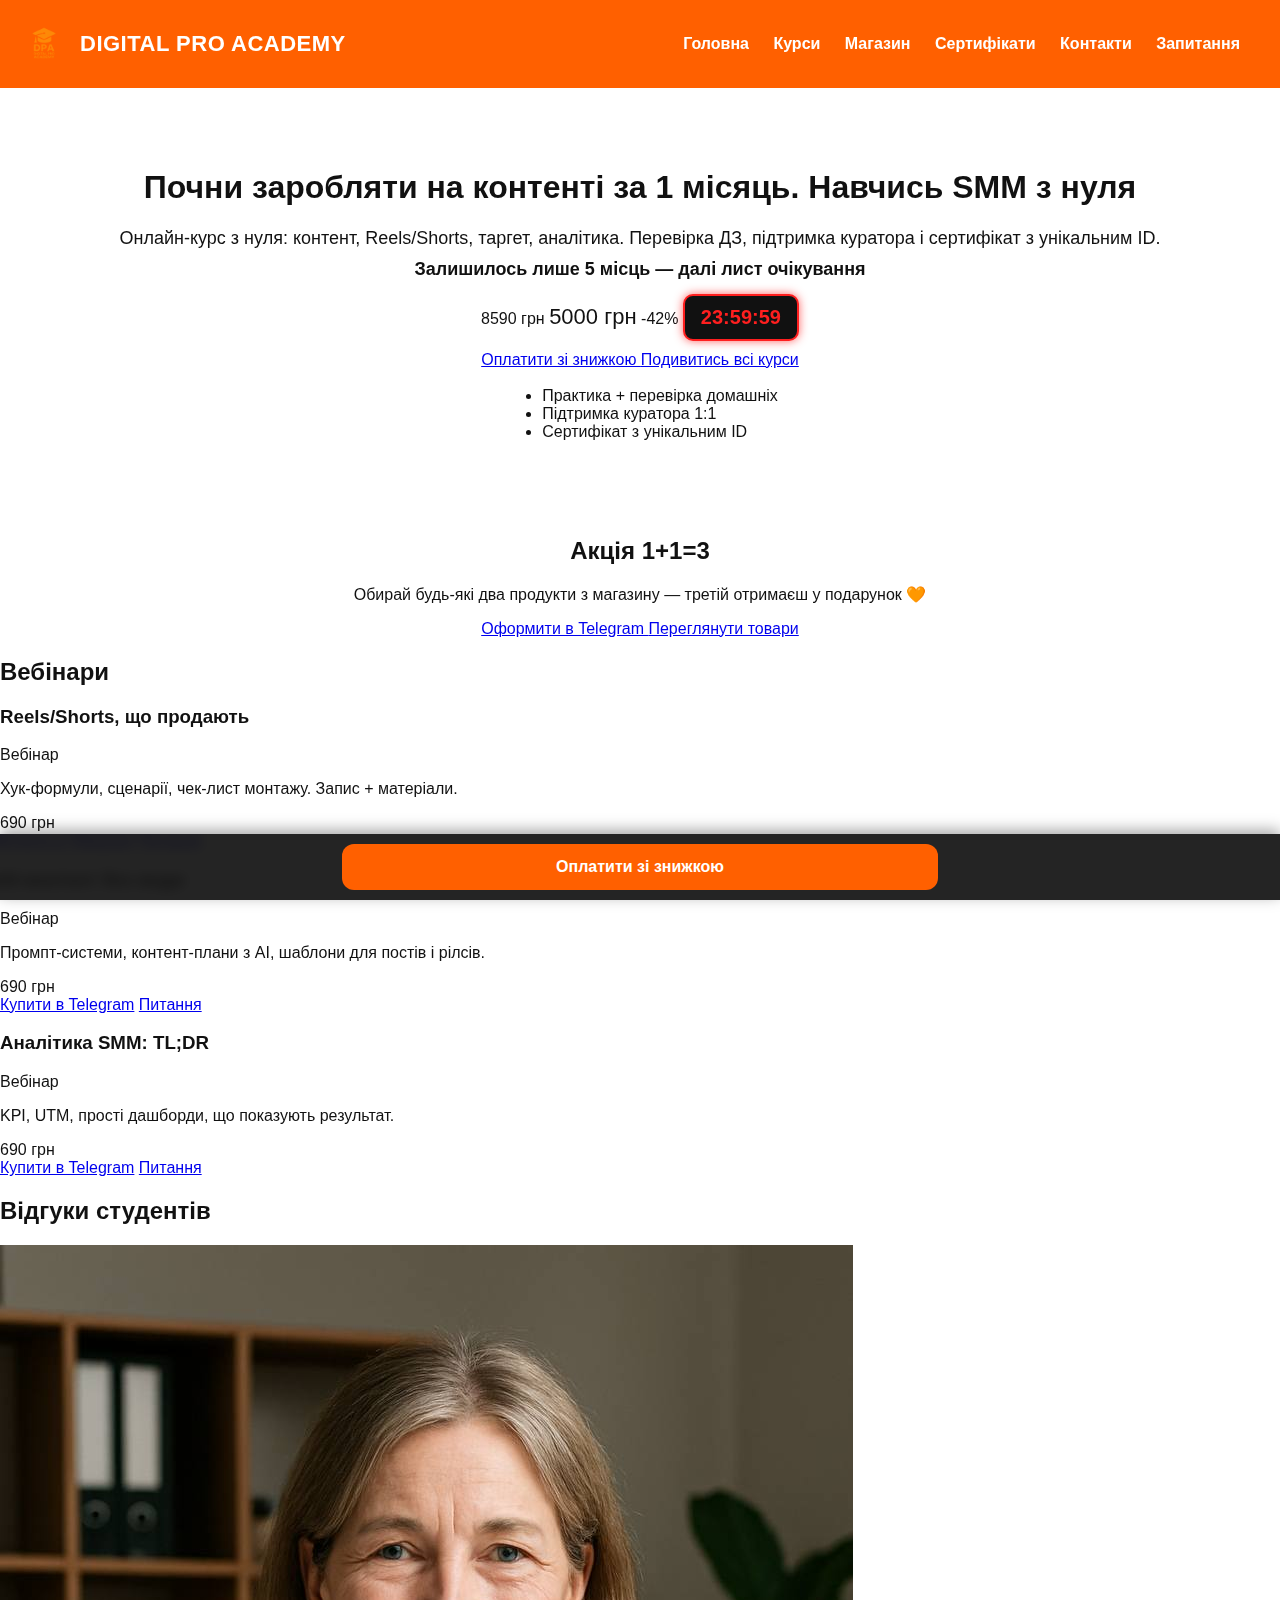
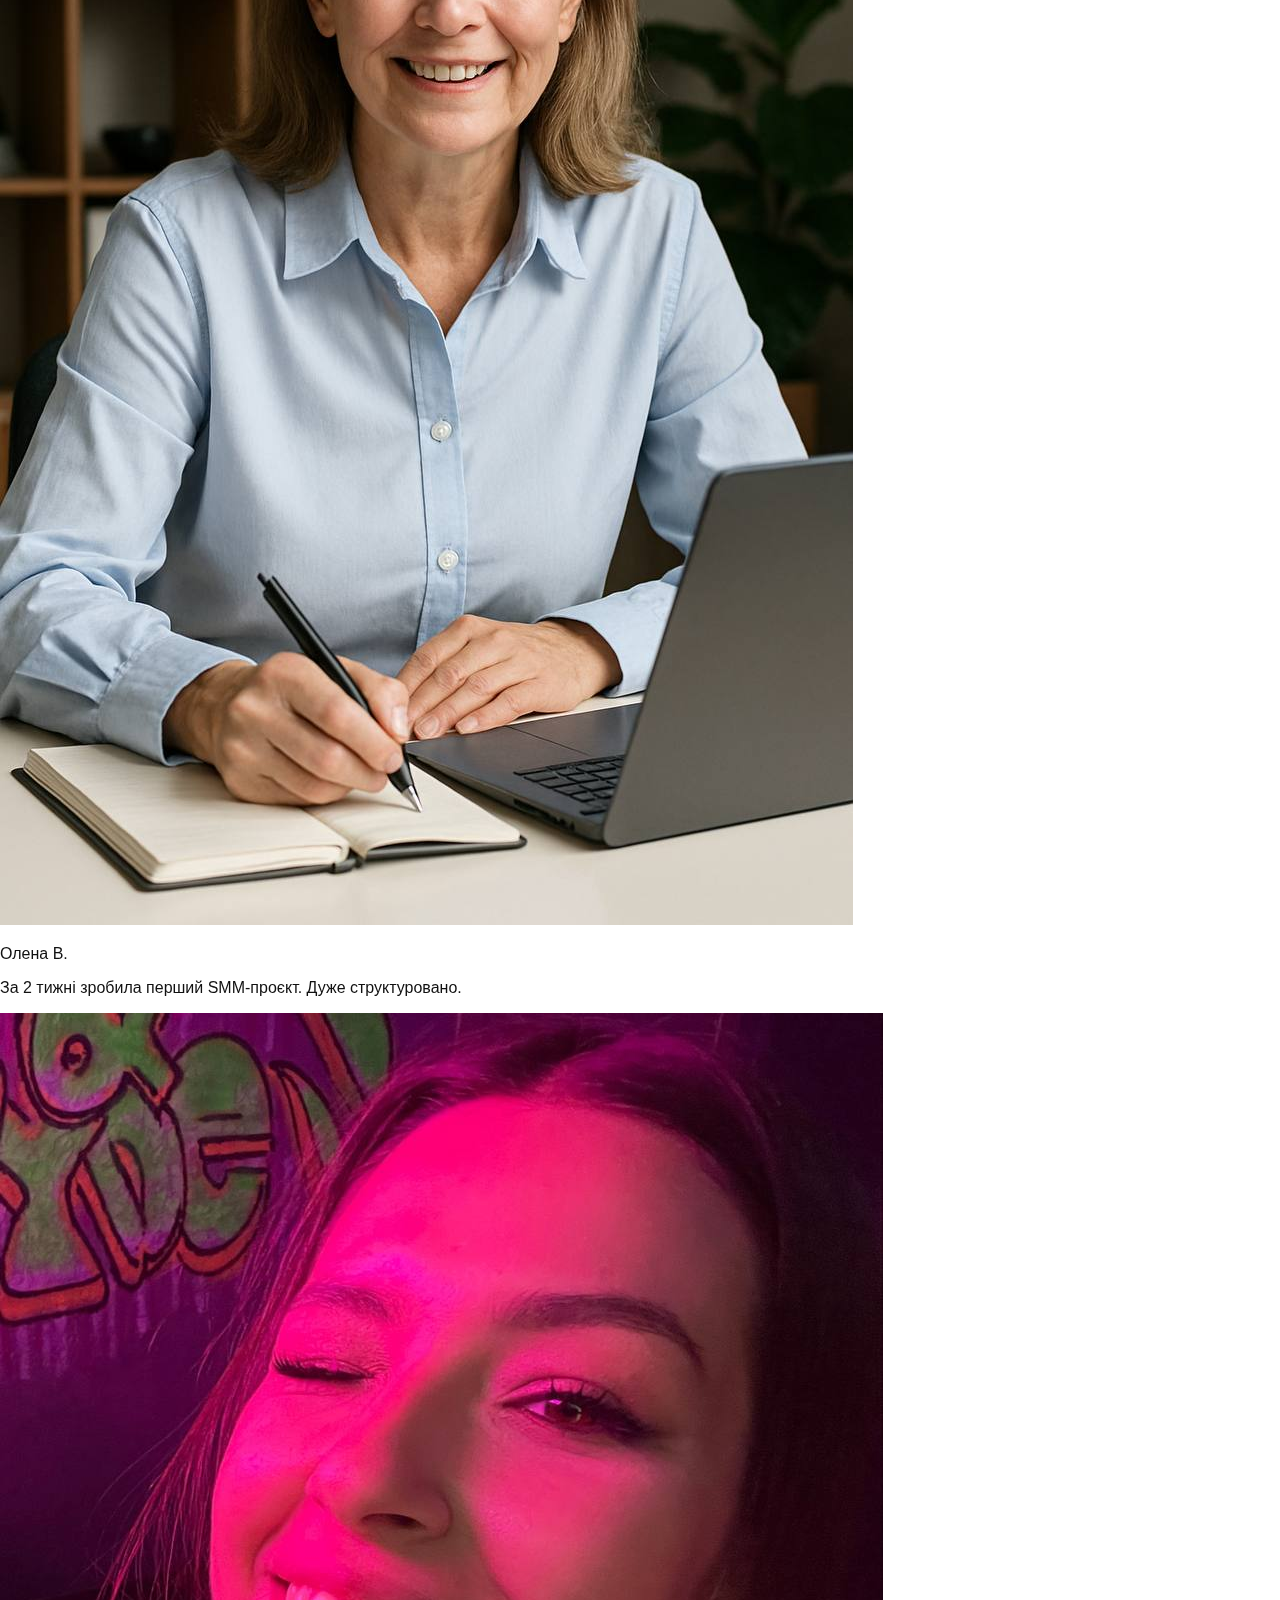
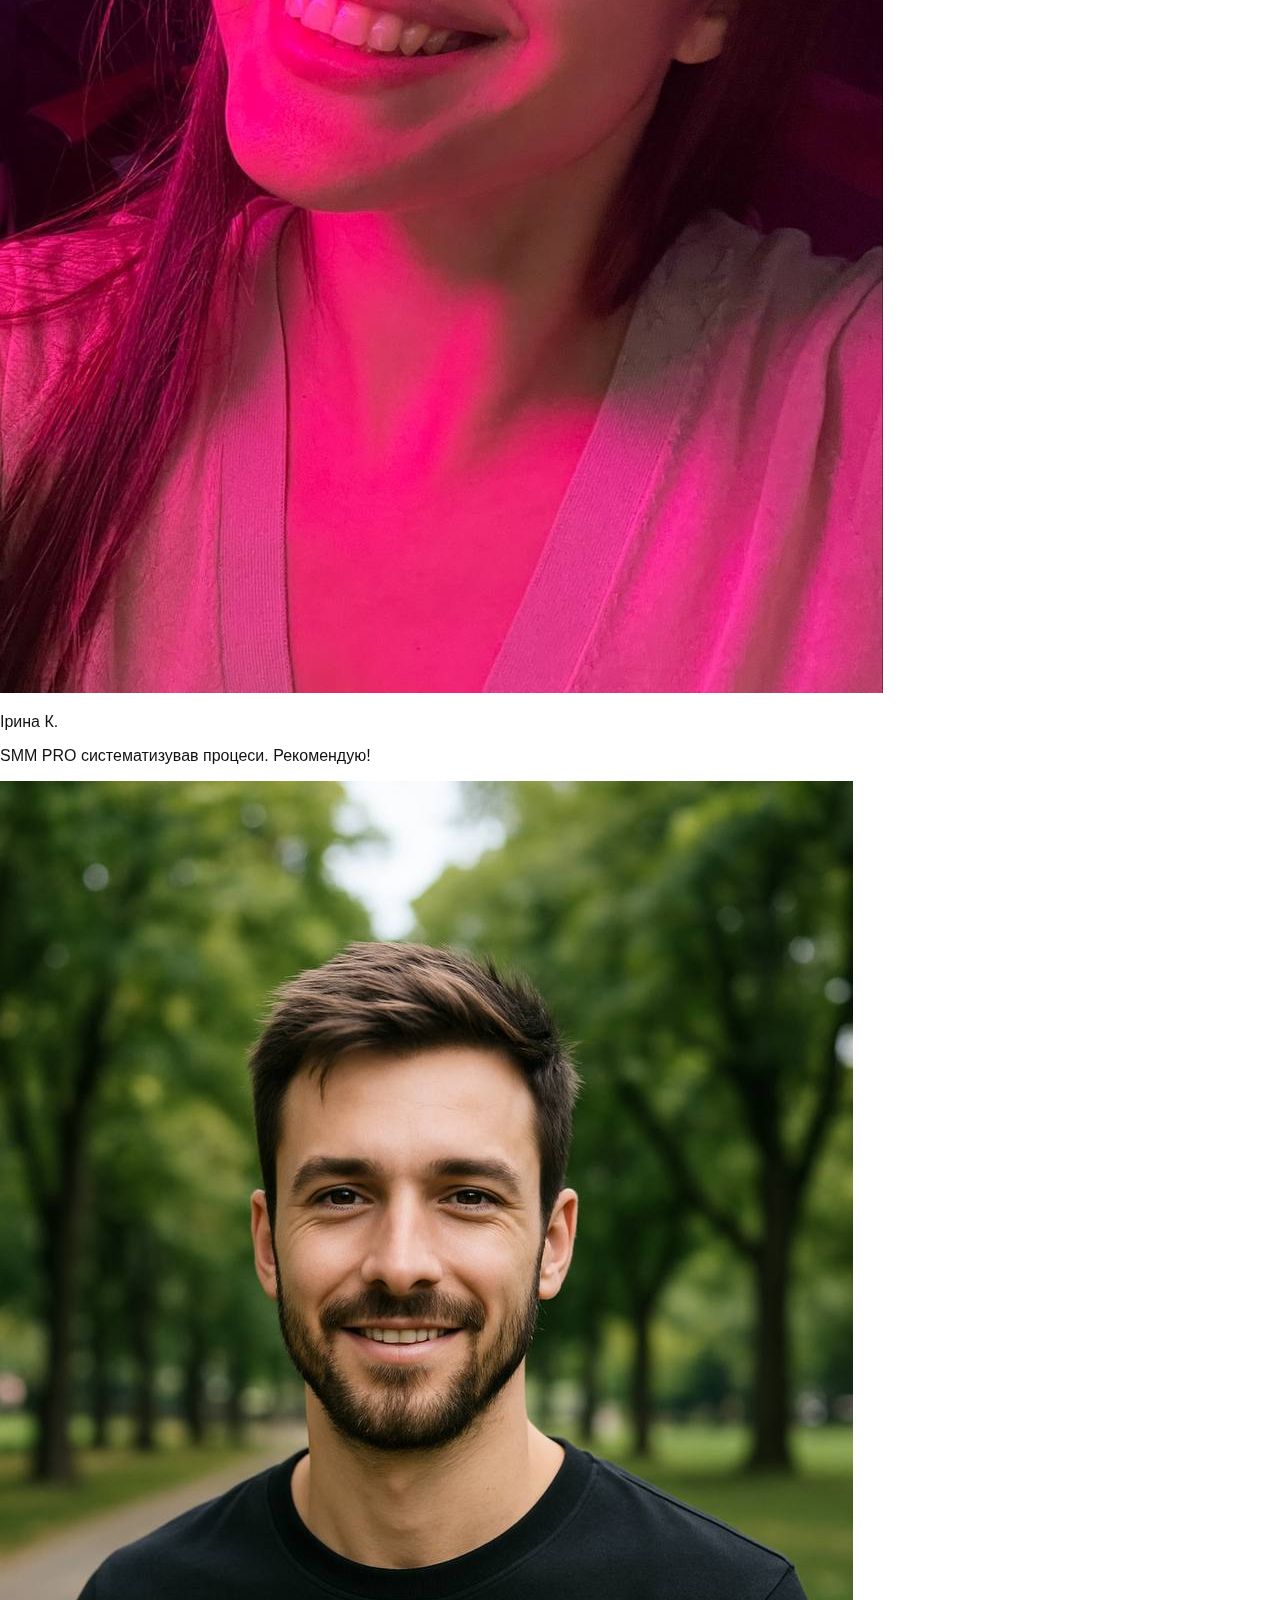
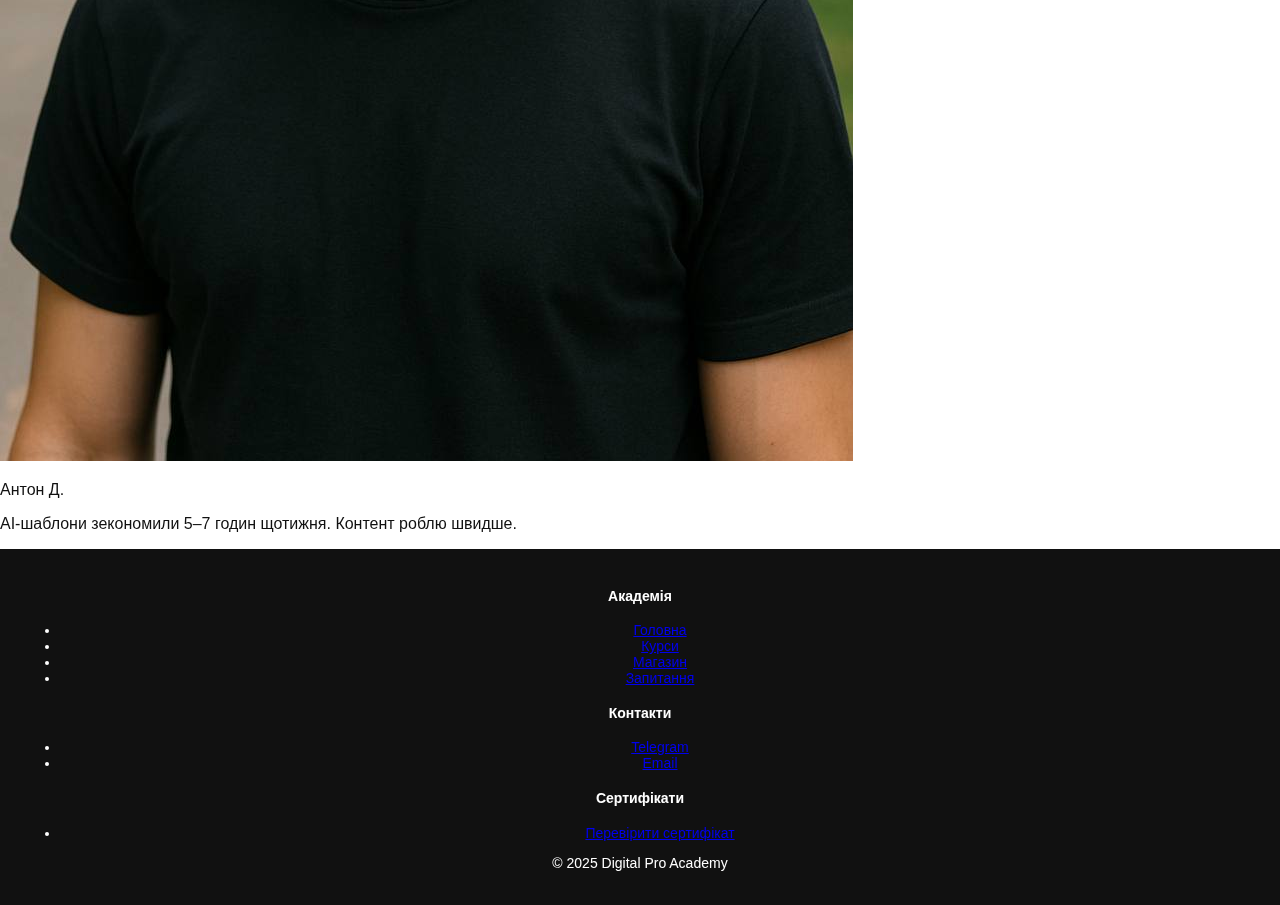
<file: index.html>
<!DOCTYPE html>
<html lang="uk">
<head>
  <meta charset="UTF-8" />
  <meta name="viewport" content="width=device-width, initial-scale=1" />
  <title>Digital Pro Academy — SMM та AI-курси</title>

  <!-- Google tag (gtag.js) -->
<script async src="https://www.googletagmanager.com/gtag/js?id=AW-17521755513">
</script>
<script>
  window.dataLayer = window.dataLayer || [];
  function gtag(){dataLayer.push(arguments);}
  gtag('js', new Date());

  gtag('config', 'AW-17521755513');
</script>

  <meta name="description" content="Онлайн-курс SMM з нуля за 30 днів: контент, Reels/Shorts, таргет, аналітика. Перевірка ДЗ, підтримка куратора, сертифікат з унікальним ID. Акція 1+1=3 у магазині." />
  <link rel="stylesheet" href="style.css" />
  <script defer src="timer.js"></script>

  <!-- Локальні стилі: пульсуючий червоний таймер, sticky CTA, бренд‑назва біля лого -->
  <style>
    /* ==== TIMER (завжди червоний, пульсує) ==== */
    #timer{
      display:inline-block;padding:10px 16px;border-radius:10px;
      font-weight:800;font-size:20px;background:#111;color:#FF1F1F;
      border:2px solid #FF1F1F;box-shadow:0 0 10px rgba(255,31,31,.7);
      animation:timerPulseAlways 1s ease-in-out infinite
    }
    @keyframes timerPulseAlways{
      0%{box-shadow:0 0 5px rgba(255,31,31,.4)}
      50%{box-shadow:0 0 18px rgba(255,31,31,1)}
      100%{box-shadow:0 0 5px rgba(255,31,31,.4)}
    }

    /* ==== BRAND NAME біля лого ==== */
    .site-header{display:flex;align-items:center;justify-content:space-between;gap:20px;flex-wrap:wrap}
    .logo{display:flex;align-items:center;gap:12px;text-decoration:none}
    .logo img{height:48px}
    .brand-name{
      font-size:22px;font-weight:700;color:#fff;text-transform:uppercase;
      letter-spacing:.5px;line-height:1.2;white-space:nowrap
    }
    @media (max-width:768px){
      .brand-name{font-size:15px;max-width:140px;white-space:normal}
      .logo img{height:40px}
    }

    /* ==== STICKY CTA внизу ==== */
    .sticky-cta{
      position:fixed;left:0;right:0;bottom:0;background:rgba(17,17,17,.92);
      backdrop-filter:saturate(140%) blur(6px);padding:10px 14px;z-index:9999;
      box-shadow:0 -4px 14px rgba(0,0,0,.35)
    }
    .sticky-cta .cta-button{
      display:block;max-width:560px;margin:0 auto;text-align:center;
      background:#FF6000;color:#fff;padding:14px 18px;border-radius:12px;
      font-weight:800;text-decoration:none
    }
  </style>
</head>
<body>

<header class="site-header">
  <a class="logo" href="index.html">
    <img src="img/logo.png" alt="Digital Pro Academy">
    <span class="brand-name">Digital Pro Academy</span>
  </a>
  <nav>
    <a href="index.html">Головна</a>
    <a href="courses.html">Курси</a>
    <a href="shop.html">Магазин</a>
    <a href="certificates.html">Сертифікати</a>
    <a href="contacts.html">Контакти</a>
    <a href="zapytannya.html">Запитання</a>
  </nav>
</header>

<main class="container">

  <!-- HERO: продаючий блок -->
  <section class="hero">
    <h1>Почни заробляти на контенті за 1 місяць. Навчись SMM з нуля</h1>
    <p class="lead">Онлайн-курс з нуля: контент, Reels/Shorts, таргет, аналітика. Перевірка ДЗ, підтримка куратора і сертифікат з унікальним ID.</p>
    <p><strong>Залишилось лише 5 місць — далі лист очікування</strong></p>

    <div class="price-row" style="justify-content:center; gap:14px; margin-top:14px">
      <span class="old">8590 грн</span>
      <span class="new" style="font-size:22px">5000 грн</span>
      <span class="badge" aria-label="Знижка 42%">‑42%</span>
      <!-- таймер пульсує/червоний завдяки стилям у <head> -->
      <span id="timer" title="Кінець знижки (цикл) — оновлюється щосекунди" aria-live="polite">23:59:59</span>
    </div>

    <div class="cta-row" style="justify-content:center; margin-top:10px">
      <!-- TOP CTA → thankyou + трекінг -->
      <a class="btn primary" href="thankyou.html"
         onclick="window.gtag && gtag('event','lead_telegram',{event_category:'engagement',event_label:'top_cta_click'})">
         Оплатити зі знижкою
      </a>
      <a class="btn ghost" href="courses.html">Подивитись всі курси</a>
    </div>

    <ul class="feature-list" style="display:inline-block;text-align:left;margin-top:18px">
      <li>Практика + перевірка домашніх</li>
      <li>Підтримка куратора 1:1</li>
      <li>Сертифікат з унікальним ID</li>
    </ul>
  </section>

  <!-- TEASER: Акція 1+1=3 -->
  <section class="course-card hot" style="text-align:center">
    <h2>Акція 1+1=3</h2>
    <p class="lead">Обирай будь‑які два продукти з магазину — третій отримаєш у подарунок 🧡</p>
    <div class="cta-row" style="justify-content:center">
      <a class="btn primary" target="_blank" rel="noopener"
         href="https://t.me/digital_academy_administrator?text=Привіт! Хочу оформити акцію 1%2B1%3D3 у магазині DPA.">
         Оформити в Telegram
      </a>
      <a class="btn ghost" href="shop.html">Переглянути товари</a>
    </div>
  </section>

  <!-- ВЕБІНАРИ TOP -->
  <div class="section-title"><span class="dot"></span><h2>Вебінари</h2></div>
  <section class="feature-grid">
    <article class="course-card">
      <div class="course-head">
        <h3>Reels/Shorts, що продають</h3><span class="badge">Вебінар</span>
      </div>
      <p>Хук‑формули, сценарії, чек‑лист монтажу. Запис + матеріали.</p>
      <div class="price-row"><span class="new">690 грн</span></div>
      <div class="cta-row">
        <a class="btn primary" target="_blank" rel="noopener"
           href="https://t.me/digital_academy_administrator?text=WEB‑SMM‑REELS 690 грн — оформити.">Купити в Telegram</a>
        <a class="btn ghost" target="_blank" rel="noopener"
           href="https://t.me/digital_academy_administrator?text=Питання щодо WEB‑SMM‑REELS">Питання</a>
      </div>
    </article>

    <article class="course-card">
      <div class="course-head">
        <h3>AI‑контент без води</h3><span class="badge">Вебінар</span>
      </div>
      <p>Промпт‑системи, контент‑плани з AI, шаблони для постів і рілсів.</p>
      <div class="price-row"><span class="new">690 грн</span></div>
      <div class="cta-row">
        <a class="btn primary" target="_blank" rel="noopener"
           href="https://t.me/digital_academy_administrator?text=WEB‑AI‑CONTENT 690 грн — оформити.">Купити в Telegram</a>
        <a class="btn ghost" target="_blank" rel="noopener"
           href="https://t.me/digital_academy_administrator?text=Питання щодо WEB‑AI‑CONTENT">Питання</a>
      </div>
    </article>

    <article class="course-card">
      <div class="course-head">
        <h3>Аналітика SMM: TL;DR</h3><span class="badge">Вебінар</span>
      </div>
      <p>KPI, UTM, прості дашборди, що показують результат.</p>
      <div class="price-row"><span class="new">690 грн</span></div>
      <div class="cta-row">
        <a class="btn primary" target="_blank" rel="noopener"
           href="https://t.me/digital_academy_administrator?text=WEB‑ANALYTICS 690 грн — оформити.">Купити в Telegram</a>
        <a class="btn ghost" target="_blank" rel="noopener"
           href="https://t.me/digital_academy_administrator?text=Питання щодо WEB‑ANАЛYTICS">Питання</a>
      </div>
    </article>
  </section>

  <!-- ВІДГУКИ -->
  <section class="reviews container">
    <div class="section-title"><span class="dot"></span><h2>Відгуки студентів</h2></div>
    <div class="reviews-grid">
      <article class="review">
        <img src="img/olena.png" alt="Олена В.">
        <div>
          <p class="who">Олена В.</p>
          <p>За 2 тижні зробила перший SMM‑проєкт. Дуже структуровано.</p>
        </div>
      </article>
      <article class="review">
        <img src="img/iryna.jpg" alt="Ірина К.">
        <div>
          <p class="who">Ірина К.</p>
          <p>SMM PRO систематизував процеси. Рекомендую!</p>
        </div>
      </article>
      <article class="review">
        <img src="img/anton.jpg" alt="Антон Д.">
        <div>
          <p class="who">Антон Д.</p>
          <p>AI‑шаблони зекономили 5–7 годин щотижня. Контент роблю швидше.</p>
        </div>
      </article>
    </div>
  </section>

</main>

<footer class="site-footer">
  <div class="footer-inner container">
    <div class="footer-col">
      <h4>Академія</h4>
      <ul>
        <li><a href="index.html">Головна</a></li>
        <li><a href="courses.html">Курси</a></li>
        <li><a href="shop.html">Магазин</a></li>
        <li><a href="zapytannya.html">Запитання</a></li>
      </ul>
    </div>
    <div class="footer-col">
      <h4>Контакти</h4>
      <ul>
        <li><a target="_blank" rel="noopener" href="https://t.me/digital_academy_administrator">Telegram</a></li>
        <li><a href="mailto:hello.digitalproacademy@gmail.com">Email</a></li>
      </ul>
    </div>
    <div class="footer-col">
      <h4>Сертифікати</h4>
      <ul>
        <li><a href="certificates.html">Перевірити сертифікат</a></li>
      </ul>
    </div>
  </div>
  <div class="footer-bottom"><p>© 2025 Digital Pro Academy</p></div>
</footer>

<!-- Sticky CTA → thankyou -->
<div class="sticky-cta">
  <a class="cta-button" href="thankyou.html"
     onclick="window.gtag && gtag('event','lead_telegram',{event_category:'engagement',event_label:'sticky_cta_click'})">
     Оплатити зі знижкою
  </a>
</div>

</body>
</html>
</file>
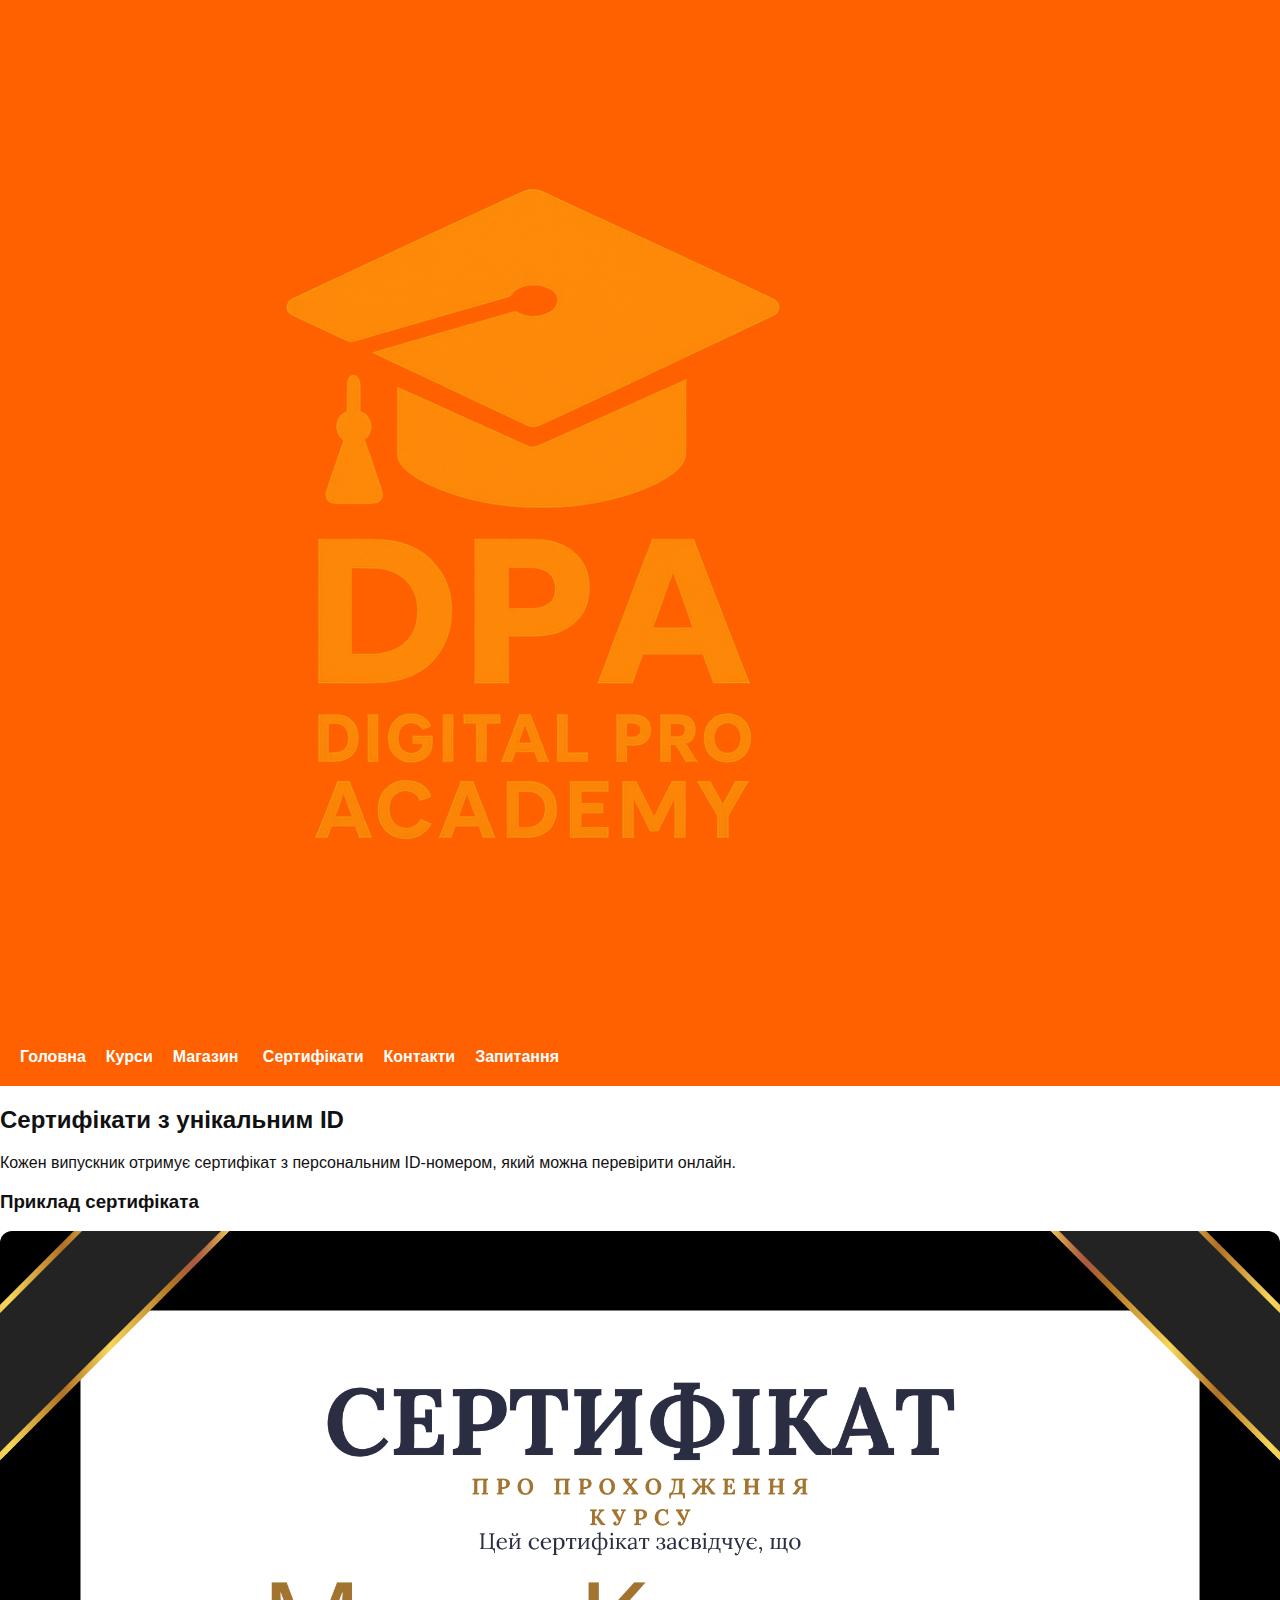
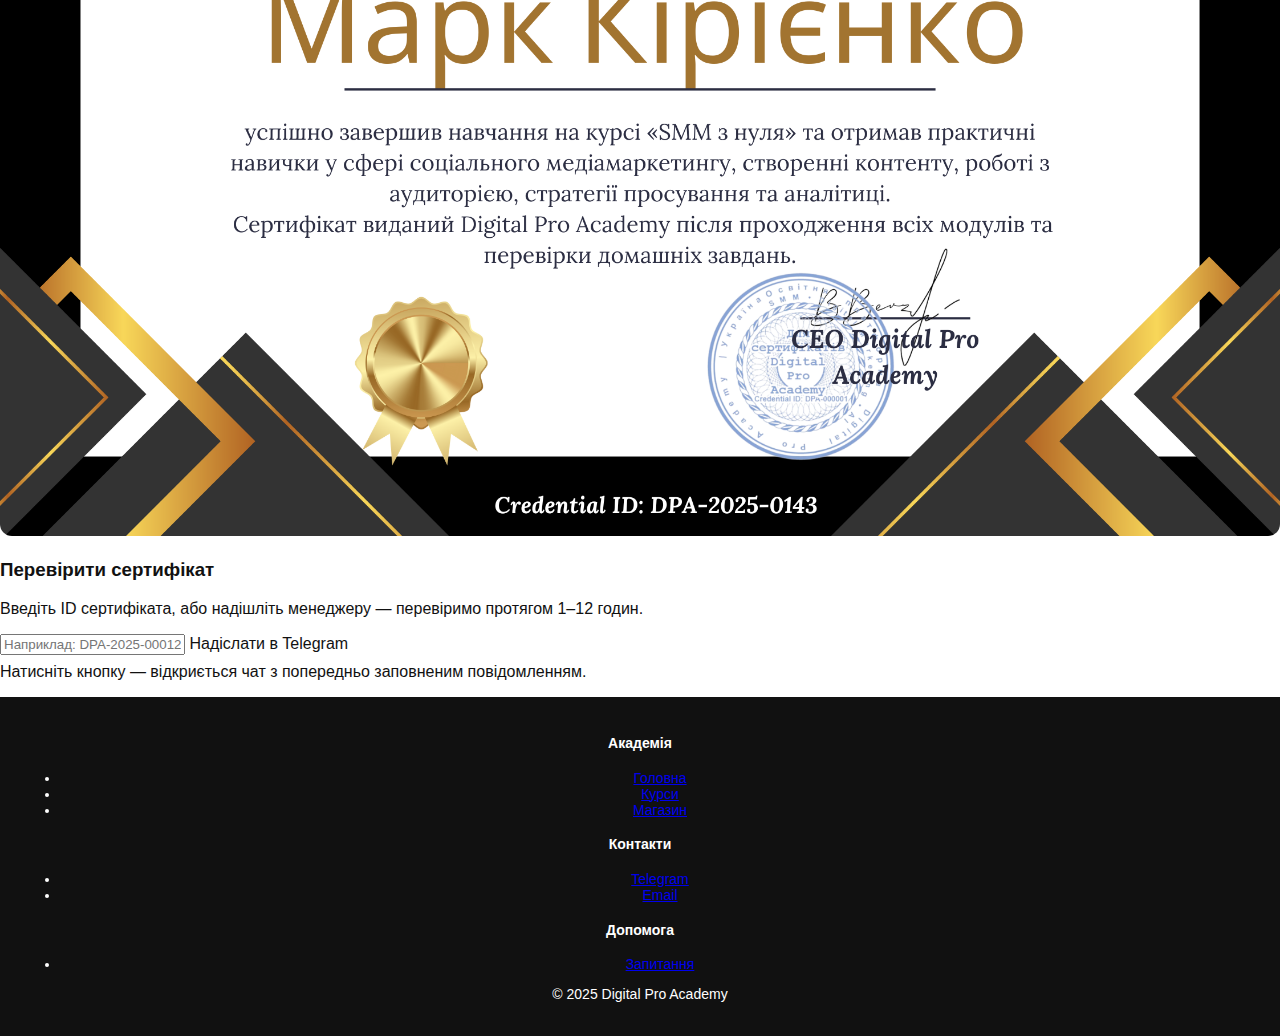
<file: certificates.html>
<!DOCTYPE html>
<html lang="uk">
<head>
  <meta charset="UTF-8" />
  <meta name="viewport" content="width=device-width, initial-scale=1" />
  <title>Сертифікати з унікальним ID — Digital Pro Academy</title>
  <meta name="description" content="Кожен випускник отримує сертифікат з персональним ID‑номером. Перевірка дійсності онлайн.">
  <link rel="stylesheet" href="style.css" />
</head>
<body>
<header class="site-header">
  <a class="logo" href="index.html"><img src="img/logo.png" alt="Digital Pro Academy"></a>
  <nav>
    <a href="index.html">Головна</a><a href="courses.html">Курси</a><a href="shop.html">Магазин</a>
    <a href="certificates.html">Сертифікати</a><a href="contacts.html">Контакти</a><a href="zapytannya.html">Запитання</a>
  </nav>
</header>

<main class="container">
  <div class="section-title"><span class="dot"></span><h2>Сертифікати з унікальним ID</h2></div>
  <p class="lead">Кожен випускник отримує сертифікат з персональним ID‑номером, який можна перевірити онлайн.</p>

  <section class="course-card">
    <h3>Приклад сертифіката</h3>
    <img src="img/certificates.png" alt="Приклад сертифіката" style="width:100%;border-radius:12px;border:1px solid var(--stroke)">
  </section>

  <section class="course-card">
    <h3>Перевірити сертифікат</h3>
    <p>Введіть ID сертифіката, або надішліть менеджеру — перевіримо протягом 1–12 годин.</p>
    <div class="form-row">
      <input id="certId" placeholder="Наприклад: DPA‑2025‑000123" />
      <a class="btn primary" id="checkBtn" target="_blank" rel="noopener">Надіслати в Telegram</a>
    </div>
    <p class="muted" style="margin-top:8px">Натисніть кнопку — відкриється чат з попередньо заповненим повідомленням.</p>
  </section>
</main>

<footer class="site-footer">
  <div class="footer-inner container">
    <div class="footer-col"><h4>Академія</h4><ul><li><a href="index.html">Головна</a></li><li><a href="courses.html">Курси</a></li><li><a href="shop.html">Магазин</a></li></ul></div>
    <div class="footer-col"><h4>Контакти</h4><ul><li><a target="_blank" rel="noopener" href="https://t.me/digital_academy_administrator">Telegram</a></li><li><a href="mailto:hello.digitalproacademy@gmail.com">Email</a></li></ul></div>
    <div class="footer-col"><h4>Допомога</h4><ul><li><a href="zapytannya.html">Запитання</a></li></ul></div>
  </div>
  <div class="footer-bottom"><p>© 2025 Digital Pro Academy</p></div>
</footer>

<script>
  const btn = document.getElementById('checkBtn');
  btn.addEventListener('click', () => {
    const id = encodeURIComponent(document.getElementById('certId').value || '');
    btn.href = `https://t.me/digital_academy_administrator?text=Перевірка%20сертифіката:%20${id}`;
  });
</script>
</body>
</html>
</file>
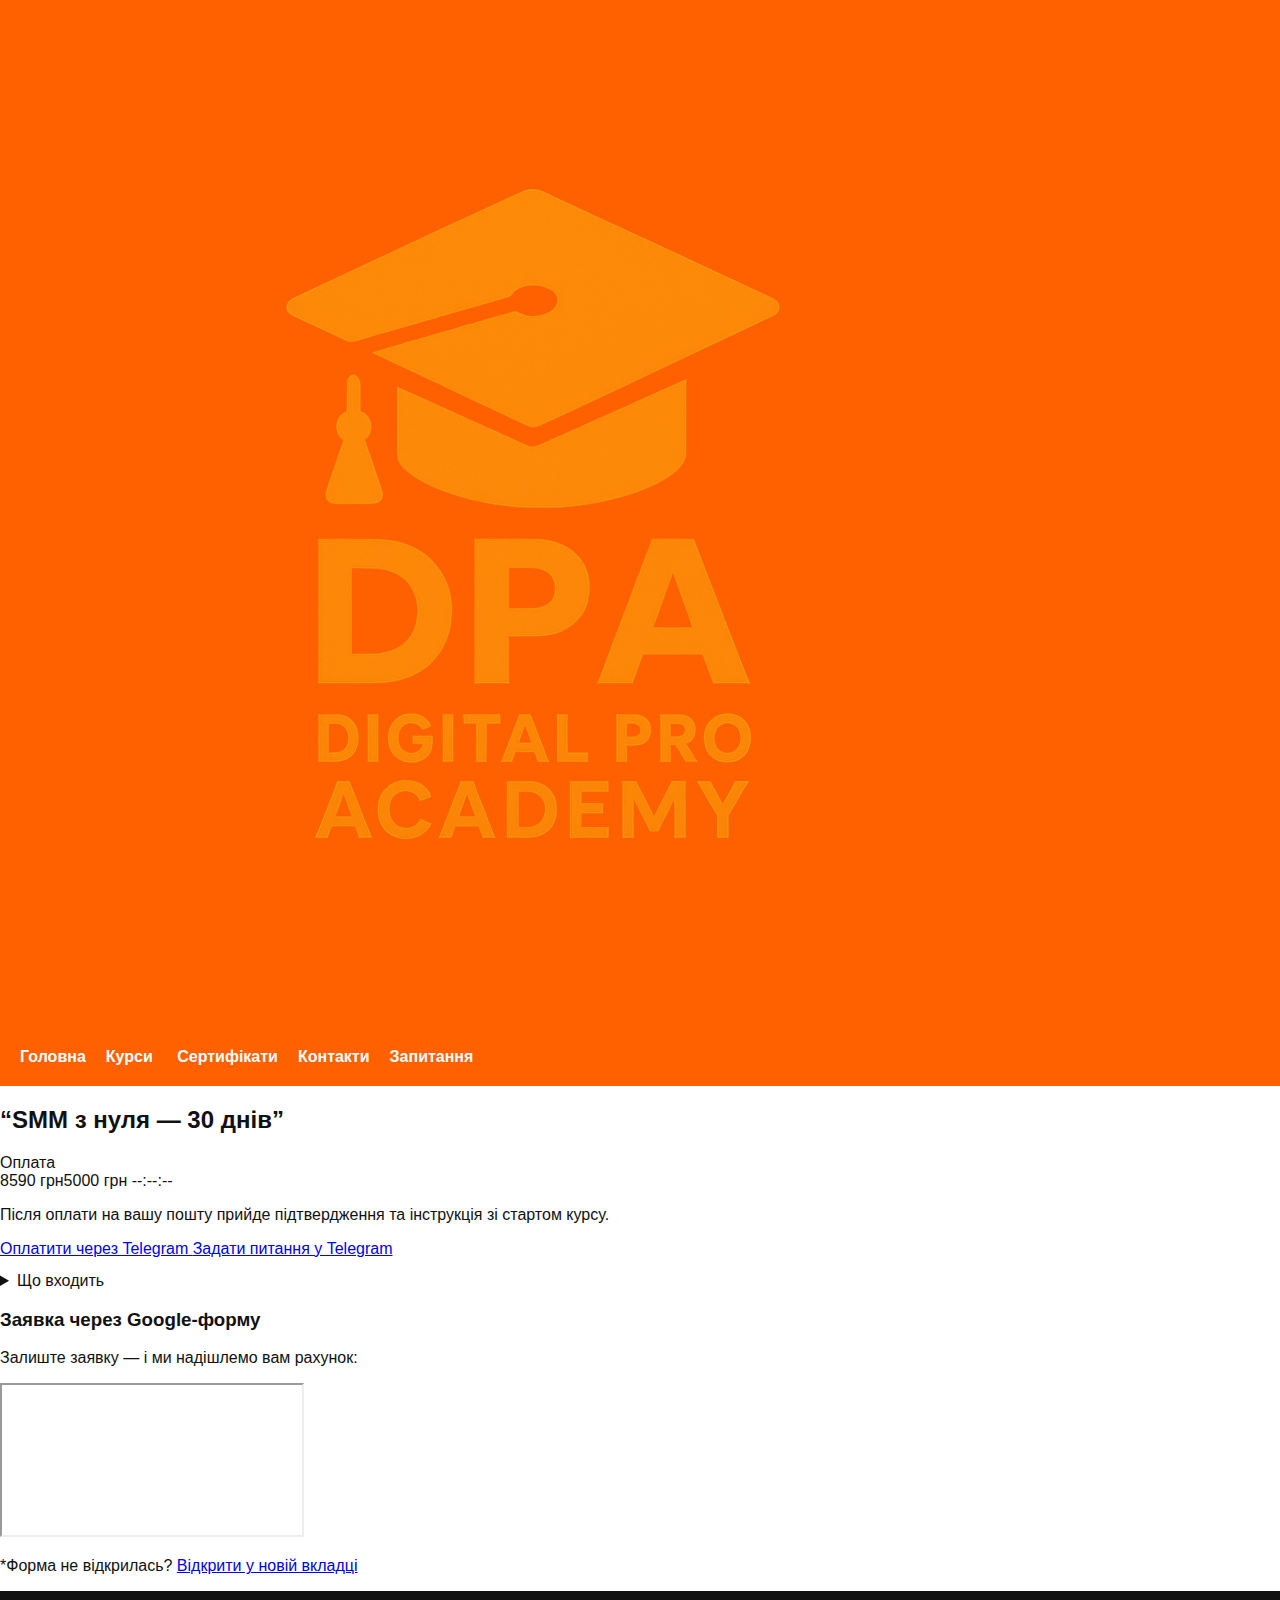
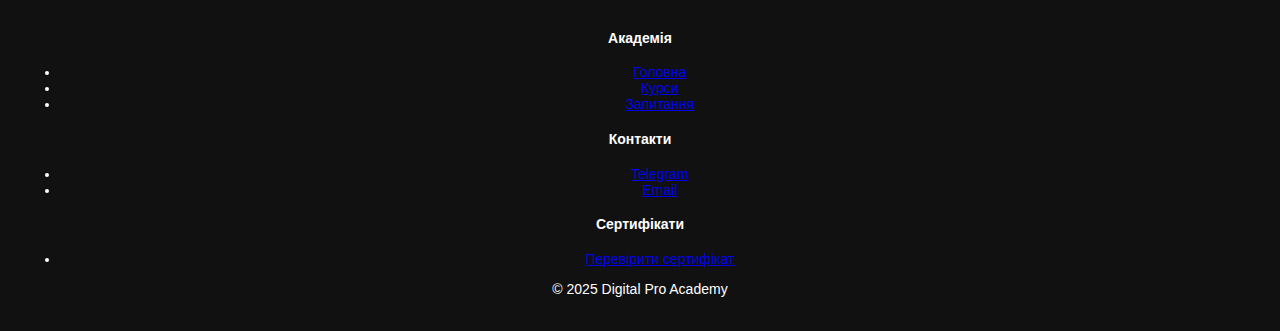
<file: checkout.html>
<!DOCTYPE html>
<html lang="uk">
<head>
  <meta charset="UTF-8" />
  <meta name="viewport" content="width=device-width,initial-scale=1" />
  <title>Оплата — Digital Pro Academy</title>
  <meta name="description" content="Оплата курсу SMM з нуля. Безпечна оплата: рахунок у Telegram або заявка через форму.">
  <link rel="stylesheet" href="style.css" />
  <script defer src="timer.js"></script>
</head>
<body>
<header class="site-header">
  <a class="logo" href="index.html"><img src="img/logo.png" alt="Digital Pro Academy"></a>
  <nav>
    <a href="index.html">Головна</a><a href="courses.html">Курси</a>
    <a href="certificates.html">Сертифікати</a><a href="contacts.html">Контакти</a><a href="zapytannya.html">Запитання</a>
  </nav>
</header>

<main class="container">
  <section class="course-card hot" id="promo">
    <div class="course-head">
      <h2>“SMM з нуля — 30 днів”</h2>
      <span class="badge">Оплата</span>
    </div>
    <div class="price-row">
      <span class="old">8590 грн</span><span class="new">5000 грн</span>
      <span class="countdown">--:--:--</span>
    </div>
    <p class="lead">Після оплати на вашу пошту прийде підтвердження та інструкція зі стартом курсу.</p>

    <div class="pay-grid">
      <!-- Telegram invoice -->
      <a class="btn primary big" href="https://t.me/digital_academy_administrator?text=Привіт! Хочу оплатити курс SMM з нуля через Payoneer. Надішліть, будь ласка, рахунок." target="_blank" rel="noopener">
        Оплатити через Telegram
      </a>

      <!-- Запитання / форма -->
      <a class="btn ghost big" href="https://t.me/digital_academy_administrator?text=Привіт! Маю запитання щодо курсів Digital Pro Academy 👋" target="_blank" rel="noopener">
        Задати питання у Telegram
      </a>
    </div>

    <details class="program" style="margin-top:14px">
      <summary>Що входить</summary>
      <ul>
        <li>Доступ до курсу на 3 місяці</li>
        <li>Перевірка ДЗ та підтримка</li>
        <li>Сертифікат з унікальним ID</li>
        <li>Шаблони: контент‑плани, чек‑листи</li>
      </ul>
    </details>
  </section>

  <section class="course-card">
    <h3>Заявка через Google‑форму</h3>
    <p>Залиште заявку — і ми надішлемо вам рахунок:</p>
    <div class="iframe-wrap">
      <iframe title="Order Form" src="https://forms.gle/qS1t4w9tyZZUyJnP7" loading="lazy" referrerpolicy="no-referrer-when-downgrade" allowfullscreen></iframe>
    </div>
    <p class="muted">*Форма не відкрилась? <a href="https://forms.gle/qS1t4w9tyZZUyJnP7" target="_blank" rel="noopener">Відкрити у новій вкладці</a></p>
  </section>
</main>

<footer class="site-footer">
  <div class="footer-inner container">
    <div class="footer-col">
      <h4>Академія</h4>
      <ul><li><a href="index.html">Головна</a></li><li><a href="courses.html">Курси</a></li><li><a href="zapytannya.html">Запитання</a></li></ul>
    </div>
    <div class="footer-col">
      <h4>Контакти</h4>
      <ul><li><a href="https://t.me/digital_academy_administrator" target="_blank" rel="noopener">Telegram</a></li><li><a href="mailto:hello.digitalproacademy@gmail.com">Email</a></li></ul>
    </div>
    <div class="footer-col">
      <h4>Сертифікати</h4>
      <ul><li><a href="certificates.html">Перевірити сертифікат</a></li></ul>
    </div>
  </div>
  <div class="footer-bottom"><p>© 2025 Digital Pro Academy</p></div>
</footer>
</body>
</html>
</file>
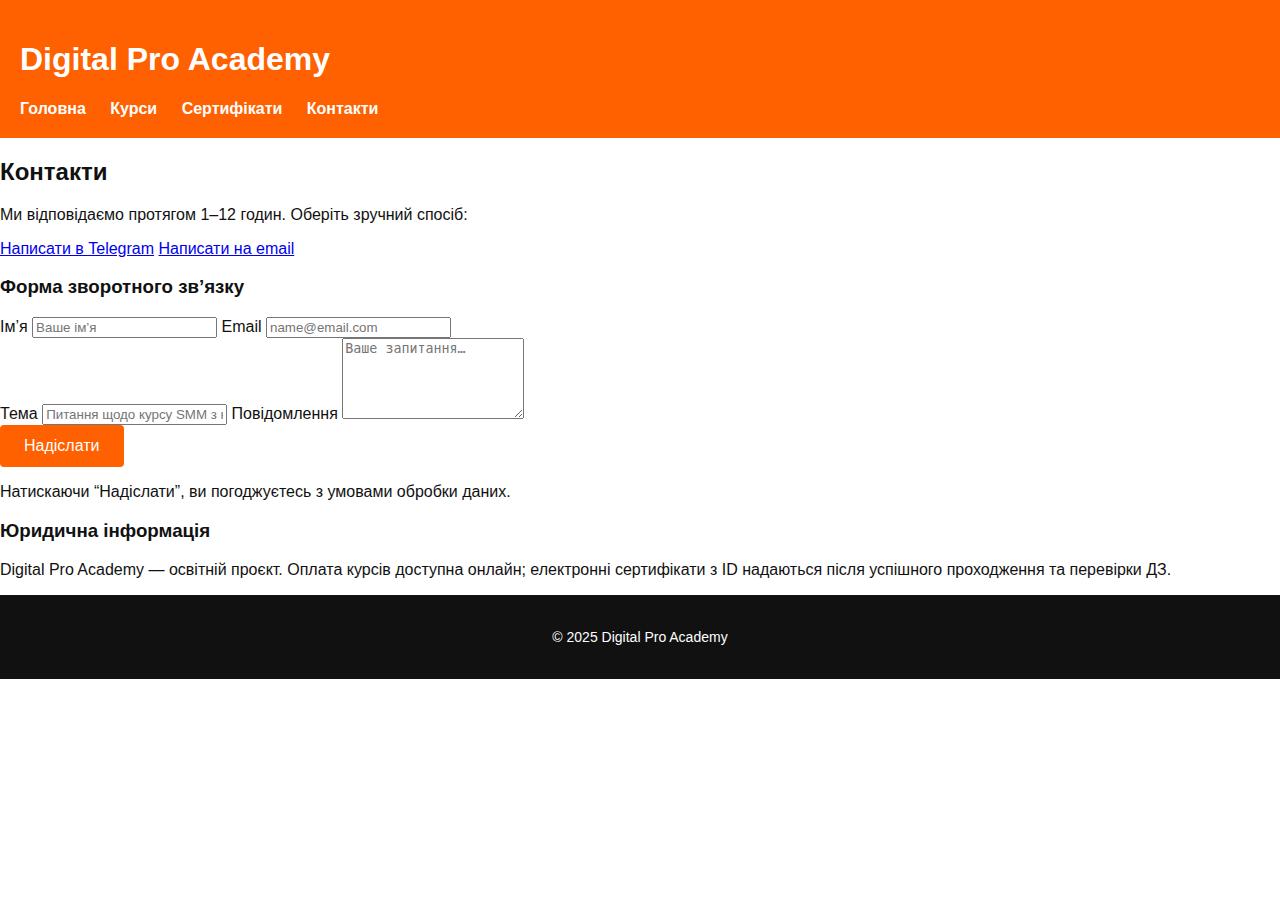
<file: contacts.html>
<!DOCTYPE html>
<html lang="uk">
<head>
  <meta charset="UTF-8" />
  <meta name="viewport" content="width=device-width,initial-scale=1" />
  <title>Контакти — Digital Pro Academy</title>
  <meta name="description" content="Зв’яжіться з Digital Pro Academy: запитання щодо курсів, оплати, сертифікатів. Напишіть у Telegram або залиште заявку через форму.">
  <meta name="keywords" content="контакти, підтримка, telegram, форма зворотного зв’язку, digital pro academy">
  <link rel="stylesheet" href="style.css" />
  <script defer src="contact.js"></script>
</head>
<body>
<header>
  <h1>Digital Pro Academy</h1>
  <nav>
    <a href="index.html">Головна</a>
    <a href="courses.html">Курси</a>
    <a href="certificates.html">Сертифікати</a>
    <a href="contacts.html">Контакти</a>
  </nav>
</header>

<main class="container">
  <section class="course-card">
    <h2>Контакти</h2>
    <p>Ми відповідаємо протягом 1–12 годин. Оберіть зручний спосіб:</p>
    <div class="cta-row">
      <a class="btn primary" href="https://t.me/digital_academy_administrator" target="_blank" rel="noopener">Написати в Telegram</a>
      <a class="btn ghost" href="mailto:hello.digitalproacademy@gmail.com">Написати на email</a>
    </div>
  </section>

  <section class="course-card">
    <h3>Форма зворотного зв’язку</h3>
    <form id="contact-form" class="contact-form">
      <div class="grid2">
        <label>
          Ім’я
          <input type="text" name="name" placeholder="Ваше ім’я" required />
        </label>
        <label>
          Email
          <input type="email" name="email" placeholder="name@email.com" required />
        </label>
      </div>
      <label>
        Тема
        <input type="text" name="subject" placeholder="Питання щодо курсу SMM з нуля" required />
      </label>
      <label>
        Повідомлення
        <textarea name="message" rows="5" placeholder="Ваше запитання…" required></textarea>
      </label>

      <div class="cta-row">
        <button class="btn primary" type="submit">Надіслати</button>
        <span id="contact-status" class="muted"></span>
      </div>
      <p class="muted">Натискаючи “Надіслати”, ви погоджуєтесь з умовами обробки даних.</p>
    </form>
  </section>

  <section class="course-card">
    <h3>Юридична інформація</h3>
    <p>Digital Pro Academy — освітній проєкт. Оплата курсів доступна онлайн; електронні сертифікати з ID надаються після успішного проходження та перевірки ДЗ.</p>
  </section>
</main>

<footer>
  <p>© 2025 Digital Pro Academy</p>
</footer>
</body>
</html>
</file>
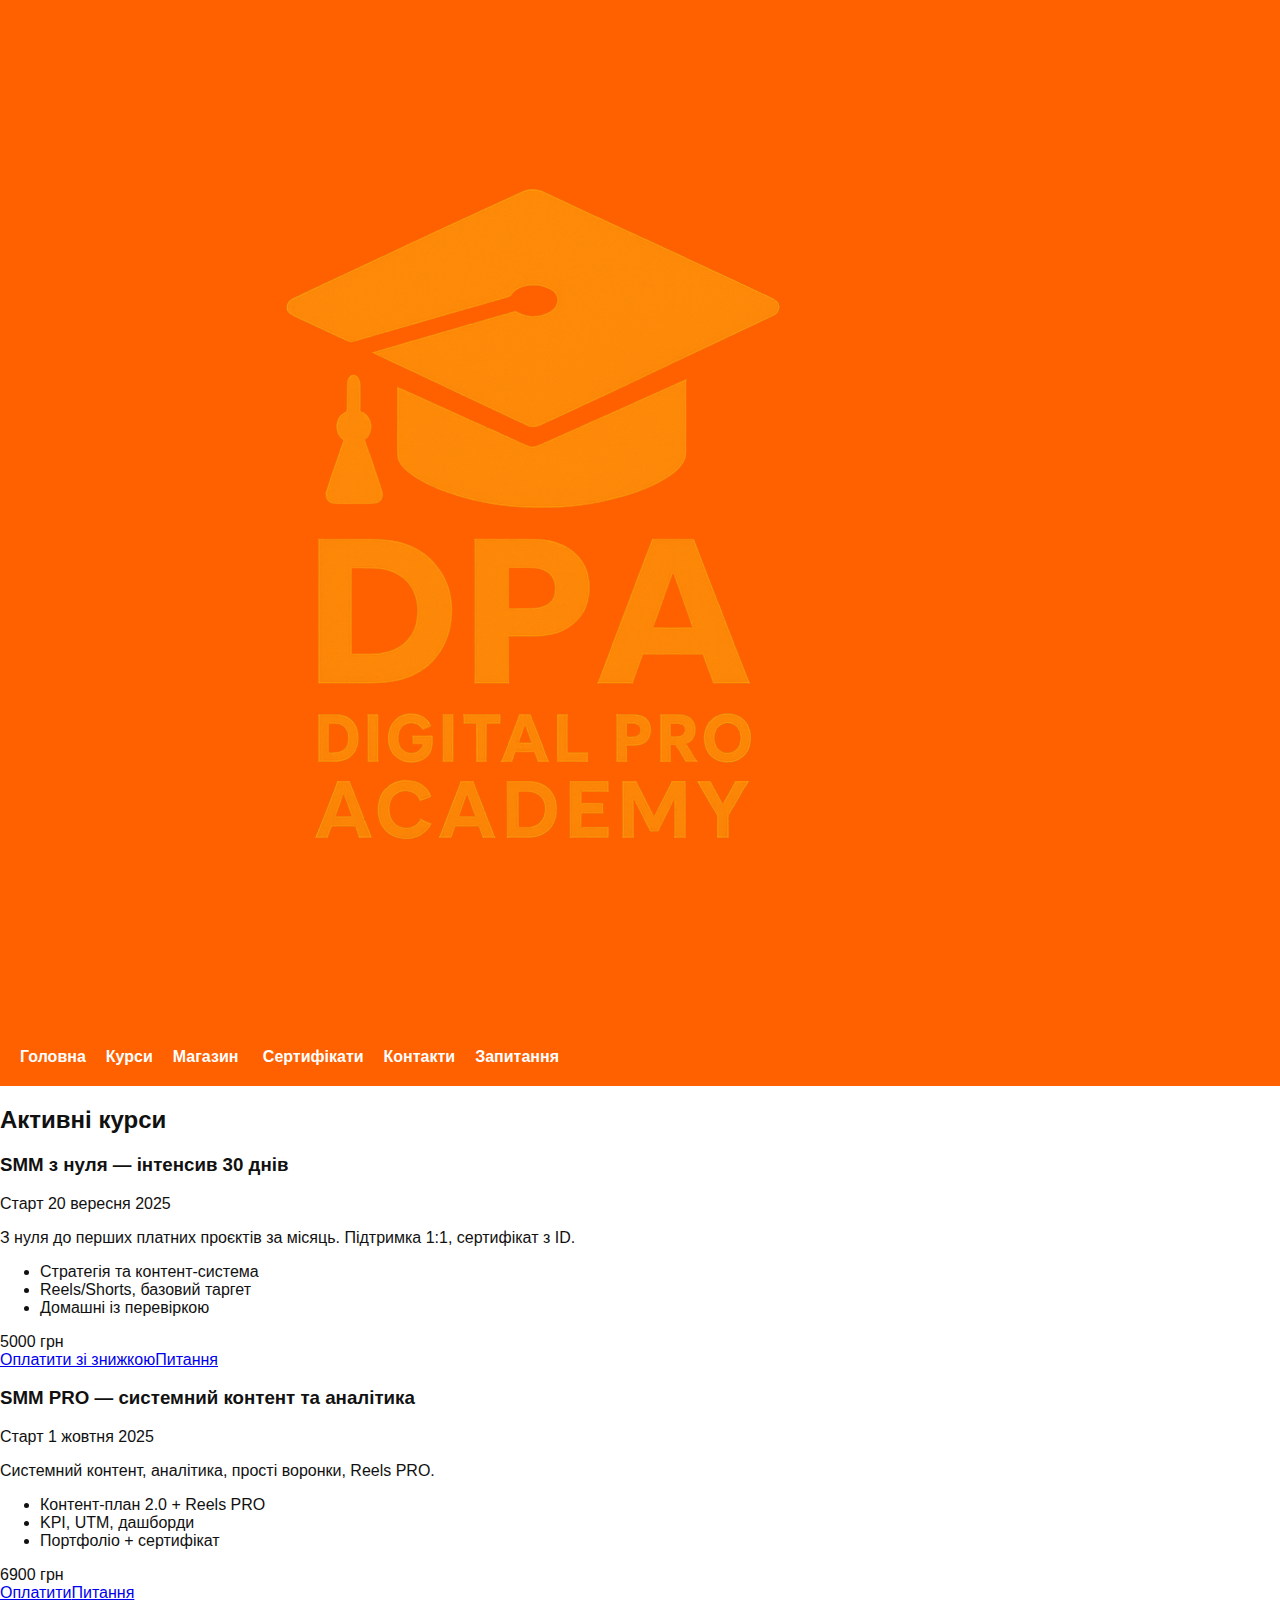
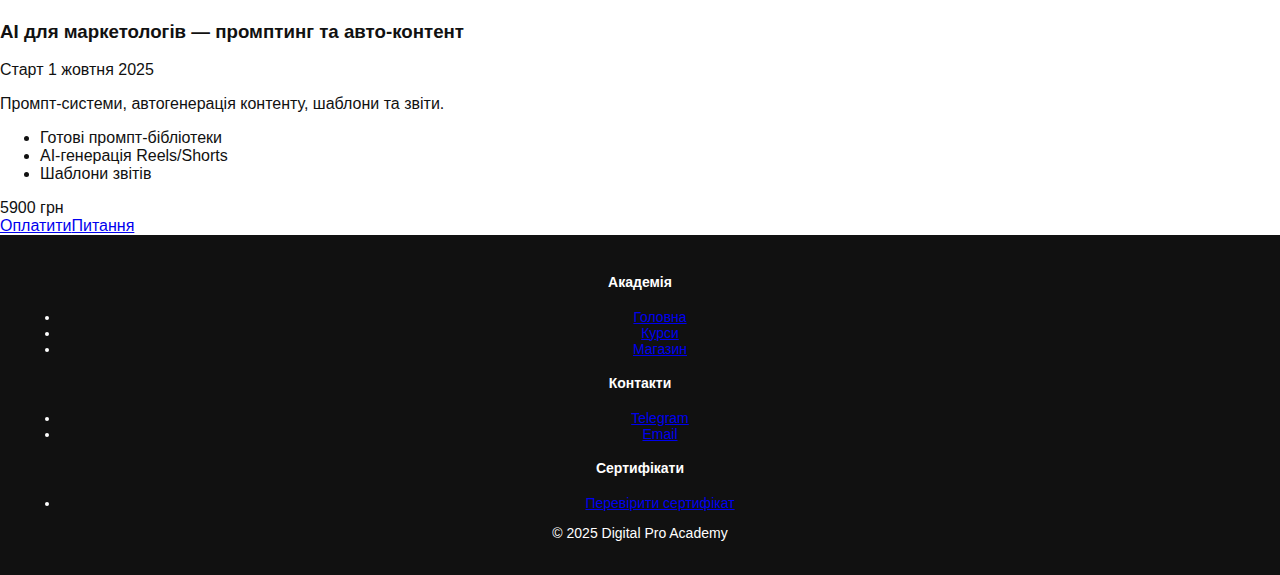
<file: courses.html>
<!DOCTYPE html>
<html lang="uk">
<head>
  <meta charset="UTF-8" />
  <meta name="viewport" content="width=device-width, initial-scale=1" />
  <title>Курси — Digital Pro Academy</title>
  <meta name="description" content="SMM з нуля, SMM PRO, AI для маркетологів. Активні потоки, підтримка, сертифікат з ID.">
  <link rel="stylesheet" href="style.css">
</head>
<body>
<header class="site-header">
  <a class="logo" href="index.html"><img src="img/logo.png" alt="Digital Pro Academy"></a>
  <nav>
    <a href="index.html">Головна</a><a href="courses.html">Курси</a><a href="shop.html">Магазин</a>
    <a href="certificates.html">Сертифікати</a><a href="contacts.html">Контакти</a><a href="zapytannya.html">Запитання</a>
  </nav>
</header>

<main class="container">
  <div class="section-title"><span class="dot"></span><h2>Активні курси</h2></div>

  <section class="feature-grid">
    <article class="course-card">
      <div class="course-head"><h3>SMM з нуля — інтенсив 30 днів</h3><span class="badge">Старт 20 вересня 2025</span></div>
      <p>З нуля до перших платних проєктів за місяць. Підтримка 1:1, сертифікат з ID.</p>
      <ul class="feature-list"><li>Стратегія та контент‑система</li><li>Reels/Shorts, базовий таргет</li><li>Домашні із перевіркою</li></ul>
      <div class="price-row"><span class="new">5000 грн</span></div>
      <div class="cta-row"><a class="btn primary" href="checkout.html">Оплатити зі знижкою</a><a class="btn ghost" target="_blank" rel="noopener" href="https://t.me/digital_academy_administrator">Питання</a></div>
    </article>

    <article class="course-card">
      <div class="course-head"><h3>SMM PRO — системний контент та аналітика</h3><span class="badge">Старт 1 жовтня 2025</span></div>
      <p>Системний контент, аналітика, прості воронки, Reels PRO.</p>
      <ul class="feature-list"><li>Контент‑план 2.0 + Reels PRO</li><li>KPI, UTM, дашборди</li><li>Портфоліо + сертифікат</li></ul>
      <div class="price-row"><span class="new">6900 грн</span></div>
      <div class="cta-row"><a class="btn primary" href="checkout.html">Оплатити</a><a class="btn ghost" target="_blank" rel="noopener" href="https://t.me/digital_academy_administrator">Питання</a></div>
    </article>

    <article class="course-card">
      <div class="course-head"><h3>AI для маркетологів — промптинг та авто‑контент</h3><span class="badge">Старт 1 жовтня 2025</span></div>
      <p>Промпт‑системи, автогенерація контенту, шаблони та звіти.</p>
      <ul class="feature-list"><li>Готові промпт‑бібліотеки</li><li>AI‑генерація Reels/Shorts</li><li>Шаблони звітів</li></ul>
      <div class="price-row"><span class="new">5900 грн</span></div>
      <div class="cta-row"><a class="btn primary" href="checkout.html">Оплатити</a><a class="btn ghost" target="_blank" rel="noopener" href="https://t.me/digital_academy_administrator">Питання</a></div>
    </article>
  </section>
</main>

<footer class="site-footer">
  <div class="footer-inner container">
    <div class="footer-col"><h4>Академія</h4><ul><li><a href="index.html">Головна</a></li><li><a href="courses.html">Курси</a></li><li><a href="shop.html">Магазин</a></li></ul></div>
    <div class="footer-col"><h4>Контакти</h4><ul><li><a target="_blank" rel="noopener" href="https://t.me/digital_academy_administrator">Telegram</a></li><li><a href="mailto:hello.digitalproacademy@gmail.com">Email</a></li></ul></div>
    <div class="footer-col"><h4>Сертифікати</h4><ul><li><a href="certificates.html">Перевірити сертифікат</a></li></ul></div>
  </div>
  <div class="footer-bottom"><p>© 2025 Digital Pro Academy</p></div>
</footer>
</body>
</html>
</file>
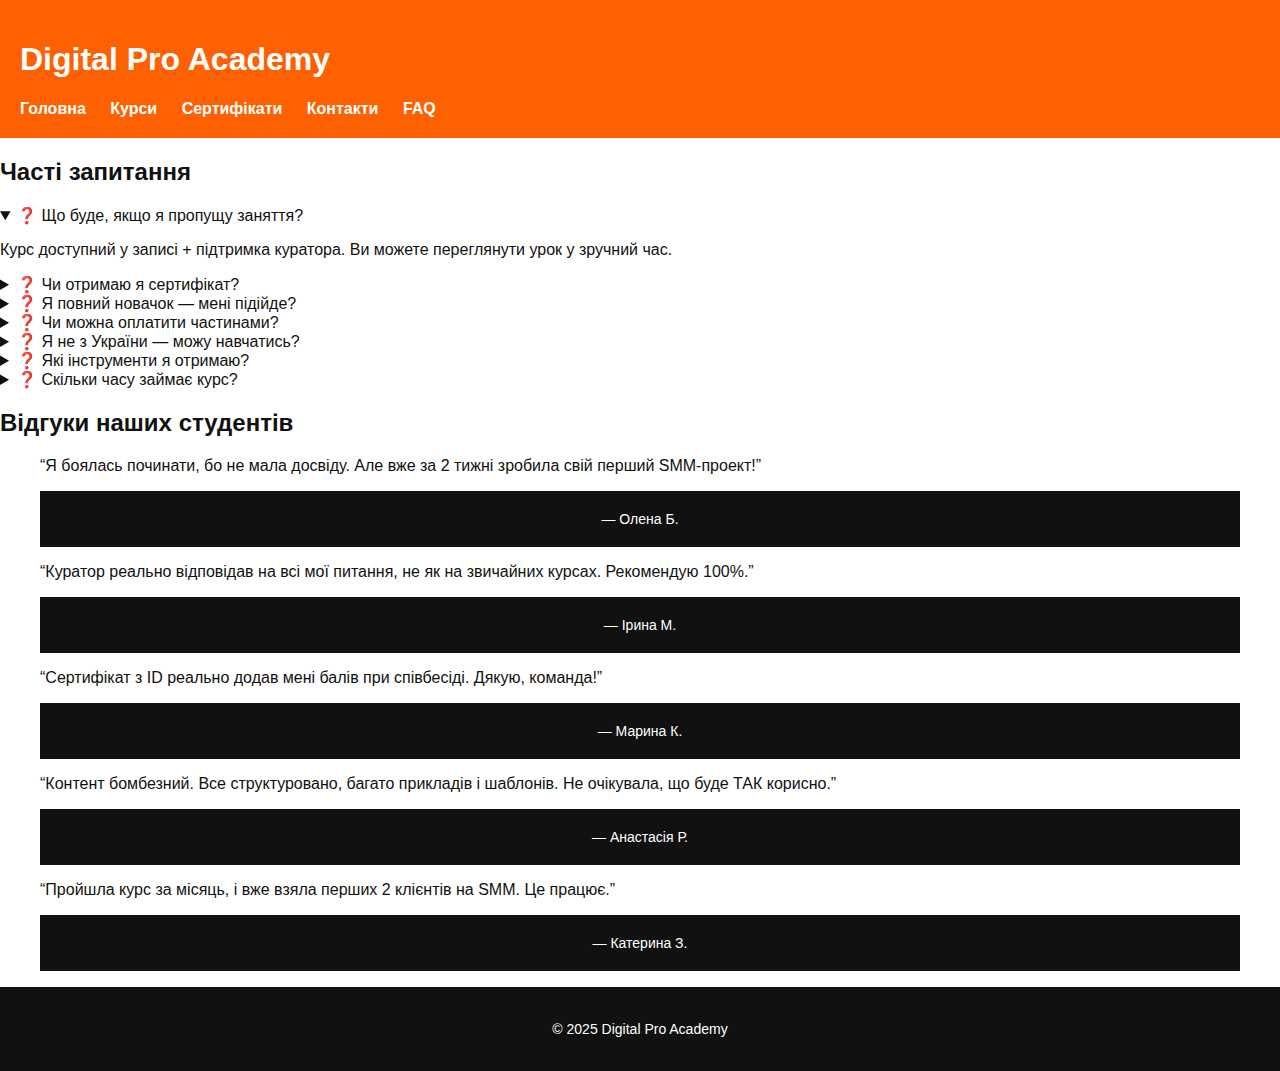
<file: faq.html>
<!DOCTYPE html>
<html lang="uk">
<head>
  <meta charset="UTF-8" />
  <meta name="viewport" content="width=device-width,initial-scale=1" />
  <title>FAQ та відгуки — Digital Pro Academy</title>
  <meta name="description" content="Часті питання про курси Digital Pro Academy: пропуски, сертифікати, підтримка, відгуки учасників. Вся правда про навчання з результатом.">
  <meta name="keywords" content="відповіді на запитання, як проходить курс, відгуки, сертифікат, digital pro faq, підтримка smm курсу">
  <link rel="stylesheet" href="style.css" />
</head>
<body>
<header>
  <h1>Digital Pro Academy</h1>
  <nav>
    <a href="index.html">Головна</a>
    <a href="courses.html">Курси</a>
    <a href="certificates.html">Сертифікати</a>
    <a href="contacts.html">Контакти</a>
    <a href="faq.html">FAQ</a>
  </nav>
</header>

<main class="container">
  <section class="course-card">
    <h2>Часті запитання</h2>

    <details open>
      <summary>❓ Що буде, якщо я пропущу заняття?</summary>
      <p>Курс доступний у записі + підтримка куратора. Ви можете переглянути урок у зручний час.</p>
    </details>

    <details>
      <summary>❓ Чи отримаю я сертифікат?</summary>
      <p>Так, після виконання ДЗ та перевірки — ви отримаєте сертифікат з унікальним ID.</p>
    </details>

    <details>
      <summary>❓ Я повний новачок — мені підійде?</summary>
      <p>Так! Курс “SMM з нуля” створений саме для новачків. Пояснюємо все з самого початку.</p>
    </details>

    <details>
      <summary>❓ Чи можна оплатити частинами?</summary>
      <p>Так, є опція 50/50. Напишіть у Telegram — і ми оформимо.</p>
    </details>

    <details>
      <summary>❓ Я не з України — можу навчатись?</summary>
      <p>Так, навчання проходить онлайн, доступ відкритий з будь-якої країни.</p>
    </details>

    <details>
      <summary>❓ Які інструменти я отримаю?</summary>
      <p>Шаблони для контенту, планери, інструкції для Reels, гайди з таргету, чек‑листи.</p>
    </details>

    <details>
      <summary>❓ Скільки часу займає курс?</summary>
      <p>Уроки 2–3 рази на тиждень. Ви самі обираєте час перегляду. Повний курс — 30 днів.</p>
    </details>
  </section>

  <section class="course-card">
    <h2>Відгуки наших студентів</h2>

    <div class="reviews">
      <blockquote>
        <p>“Я боялась починати, бо не мала досвіду. Але вже за 2 тижні зробила свій перший SMM-проект!”</p>
        <footer>— Олена Б.</footer>
      </blockquote>

      <blockquote>
        <p>“Куратор реально відповідав на всі мої питання, не як на звичайних курсах. Рекомендую 100%.”</p>
        <footer>— Ірина М.</footer>
      </blockquote>

      <blockquote>
        <p>“Сертифікат з ID реально додав мені балів при співбесіді. Дякую, команда!”</p>
        <footer>— Марина К.</footer>
      </blockquote>

      <blockquote>
        <p>“Контент бомбезний. Все структуровано, багато прикладів і шаблонів. Не очікувала, що буде ТАК корисно.”</p>
        <footer>— Анастасія Р.</footer>
      </blockquote>

      <blockquote>
        <p>“Пройшла курс за місяць, і вже взяла перших 2 клієнтів на SMM. Це працює.”</p>
        <footer>— Катерина З.</footer>
      </blockquote>
    </div>
  </section>
</main>

<footer>
  <p>© 2025 Digital Pro Academy</p>
</footer>
</body>
</html>
</file>
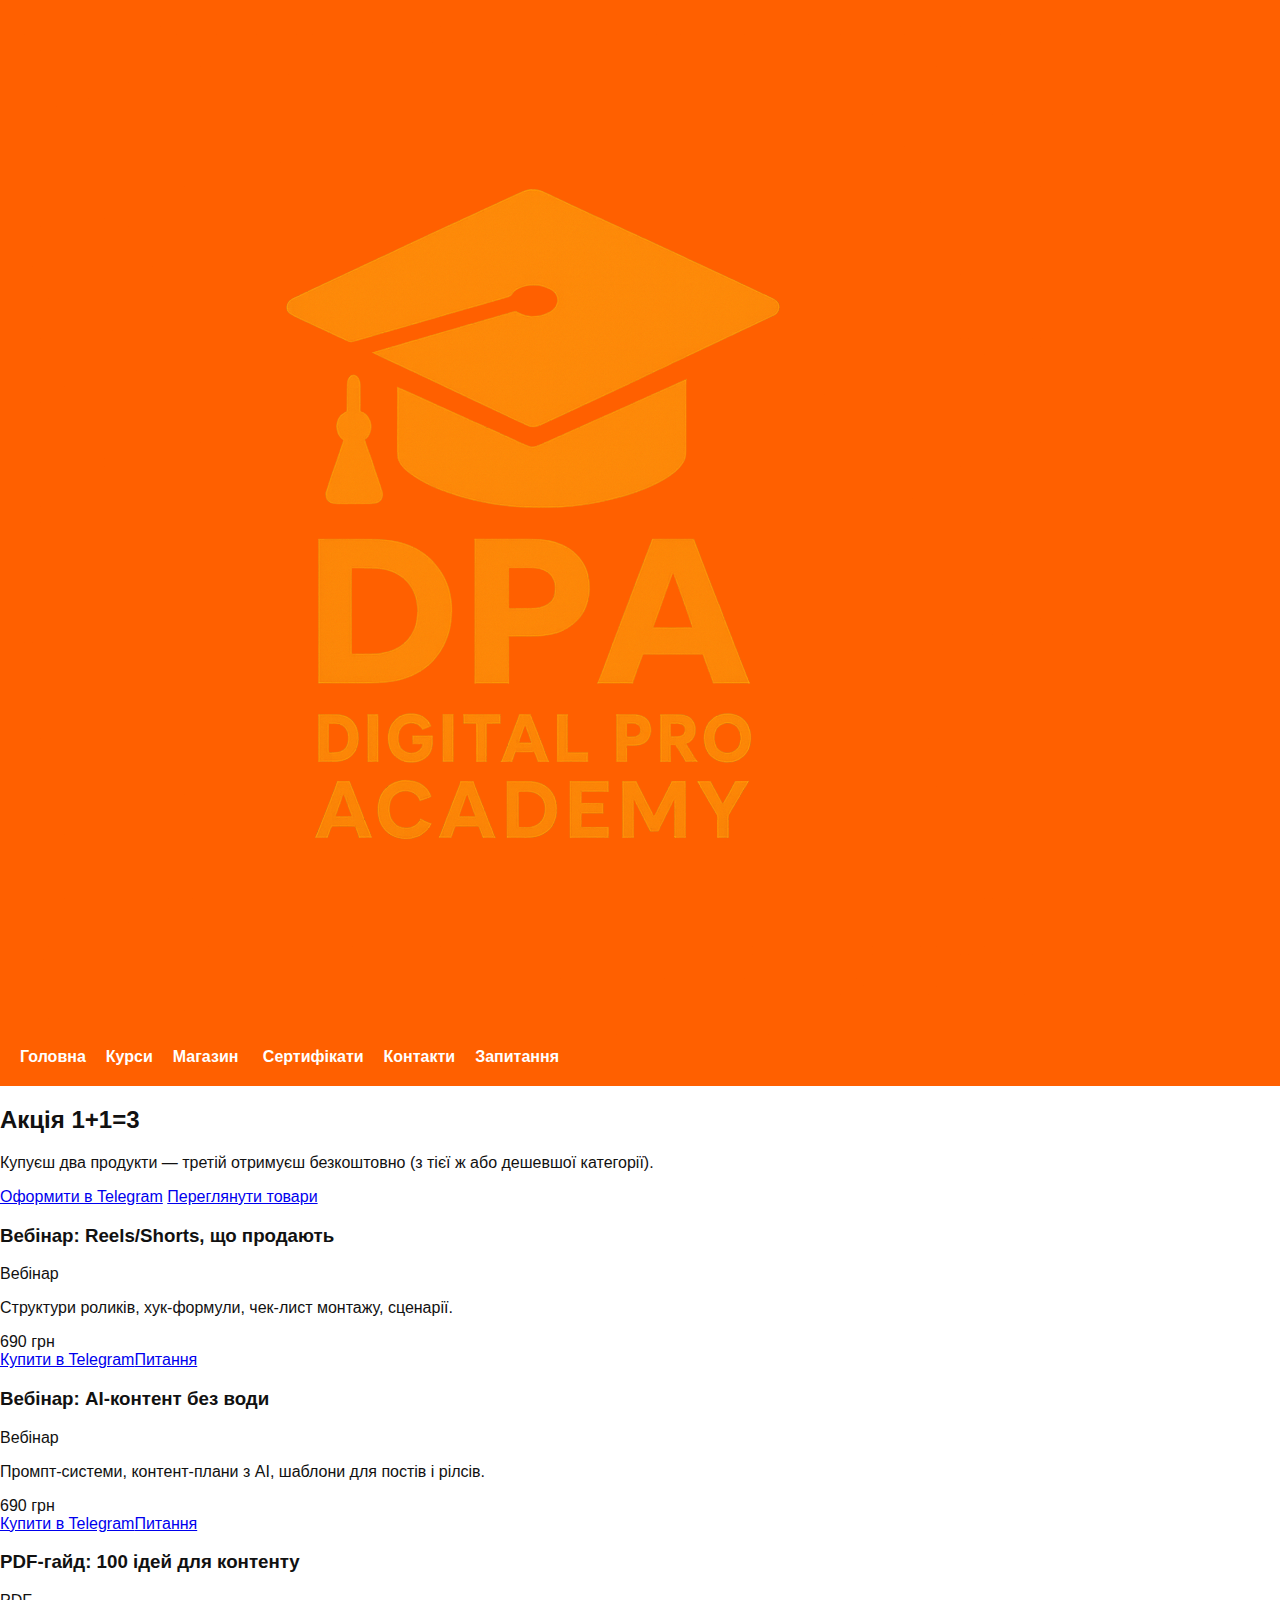
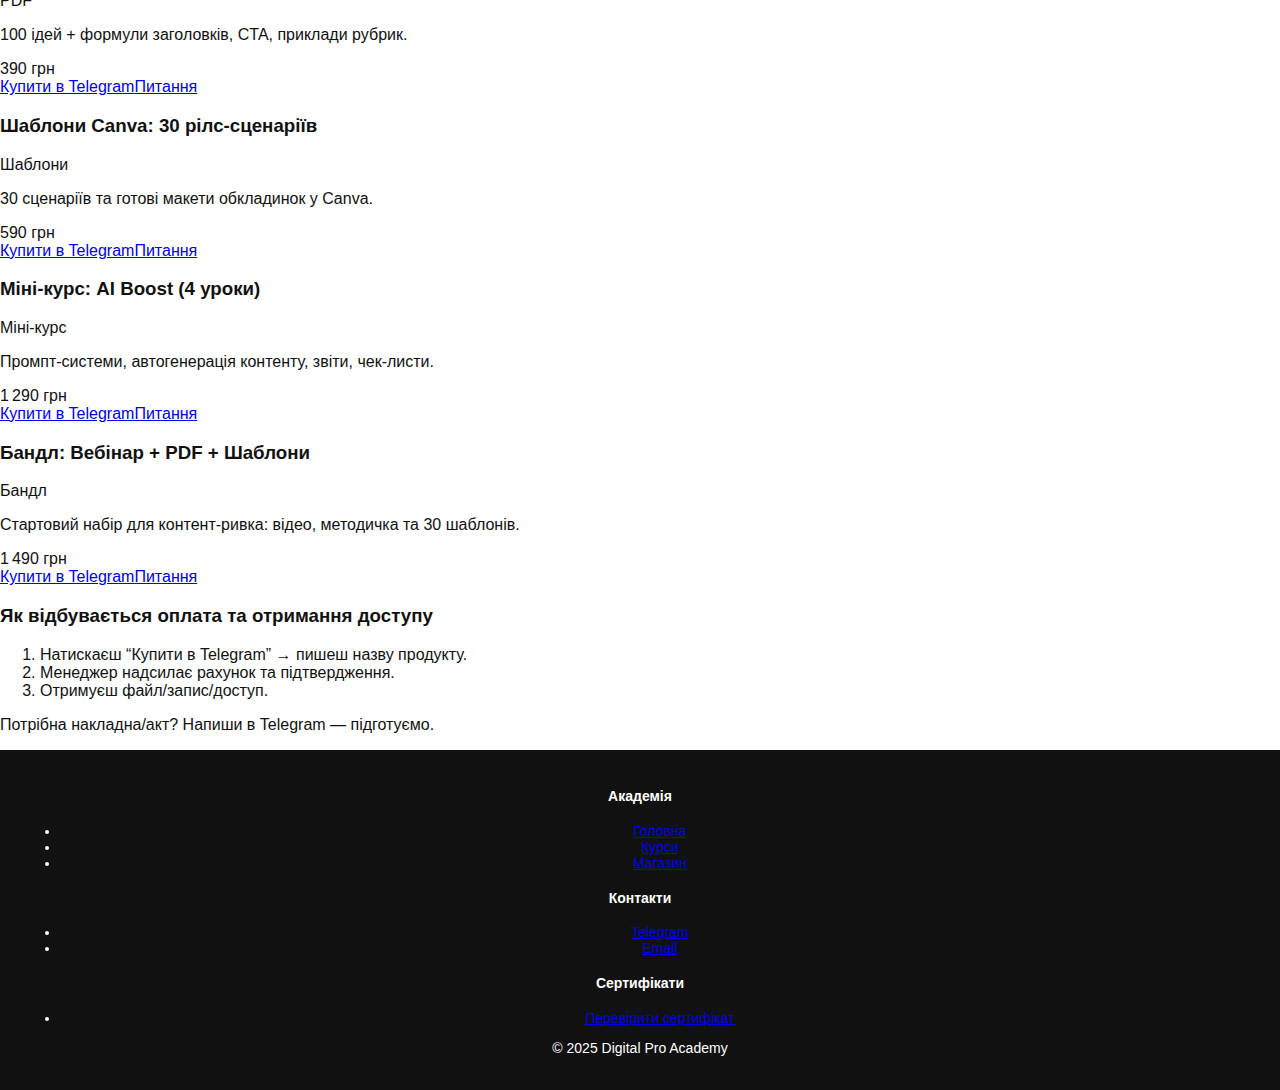
<file: shop.html>
<!DOCTYPE html>
<html lang="uk">
<head>
  <meta charset="UTF-8" />
  <meta name="viewport" content="width=device-width, initial-scale=1" />
  <title>Магазин — вебінари, PDF та шаблони | Digital Pro Academy</title>
  <meta name="description" content="Вебінари, PDF‑гайди, шаблони та міні‑курси. Акція 1+1=3. Оплата й видача доступів — у Telegram.">
  <link rel="stylesheet" href="style.css" />
</head>
<body>
<header class="site-header">
  <a class="logo" href="index.html"><img src="img/logo.png" alt="Digital Pro Academy"></a>
  <nav>
    <a href="index.html">Головна</a><a href="courses.html">Курси</a><a href="shop.html">Магазин</a>
    <a href="certificates.html">Сертифікати</a><a href="contacts.html">Контакти</a><a href="zapytannya.html">Запитання</a>
  </nav>
</header>

<main class="container">
  <section class="course-card hot">
    <h2>Акція 1+1=3</h2>
    <p class="lead">Купуєш два продукти — третій отримуєш безкоштовно (з тієї ж або дешевшої категорії).</p>
    <div class="cta-row">
      <a class="btn primary" target="_blank" rel="noopener"
         href="https://t.me/digital_academy_administrator?text=Хочу оформити акцію 1%2B1%3D3 у магазині DPA.">Оформити в Telegram</a>
      <a class="btn ghost" href="#products">Переглянути товари</a>
    </div>
  </section>

  <section id="products" class="feature-grid">
    <article class="course-card"><div class="course-head"><h3>Вебінар: Reels/Shorts, що продають</h3><span class="badge">Вебінар</span></div><p>Структури роликів, хук‑формули, чек‑лист монтажу, сценарії.</p><div class="price-row"><span class="new">690 грн</span></div><div class="cta-row"><a class="btn primary" target="_blank" rel="noopener" href="https://t.me/digital_academy_administrator?text=WEB‑SMM‑REELS 690 грн — оформити.">Купити в Telegram</a><a class="btn ghost" target="_blank" rel="noopener" href="https://t.me/digital_academy_administrator?text=Питання щодо WEB‑SMM‑REELS">Питання</a></div></article>
    <article class="course-card"><div class="course-head"><h3>Вебінар: AI‑контент без води</h3><span class="badge">Вебінар</span></div><p>Промпт‑системи, контент‑плани з AI, шаблони для постів і рілсів.</p><div class="price-row"><span class="new">690 грн</span></div><div class="cta-row"><a class="btn primary" target="_blank" rel="noopener" href="https://t.me/digital_academy_administrator?text=WEB‑AI‑CONTENT 690 грн — оформити.">Купити в Telegram</a><a class="btn ghost" target="_blank" rel="noopener" href="https://t.me/digital_academy_administrator?text=Питання щодо WEB‑AI‑CONTENT">Питання</a></div></article>
    <article class="course-card"><div class="course-head"><h3>PDF‑гайд: 100 ідей для контенту</h3><span class="badge">PDF</span></div><p>100 ідей + формули заголовків, CTA, приклади рубрик.</p><div class="price-row"><span class="new">390 грн</span></div><div class="cta-row"><a class="btn primary" target="_blank" rel="noopener" href="https://t.me/digital_academy_administrator?text=PDF‑CONTENT‑100 390 грн — оформити.">Купити в Telegram</a><a class="btn ghost" target="_blank" rel="noopener" href="https://t.me/digital_academy_administrator?text=Питання щодо PDF‑CONTENT‑100">Питання</a></div></article>
    <article class="course-card"><div class="course-head"><h3>Шаблони Canva: 30 рілс‑сценаріїв</h3><span class="badge">Шаблони</span></div><p>30 сценаріїв та готові макети обкладинок у Canva.</p><div class="price-row"><span class="new">590 грн</span></div><div class="cta-row"><a class="btn primary" target="_blank" rel="noopener" href="https://t.me/digital_academy_administrator?text=TPL‑CANVA‑30 590 грн — оформити.">Купити в Telegram</a><a class="btn ghost" target="_blank" rel="noopener" href="https://t.me/digital_academy_administrator?text=Питання щодо TPL‑CANVA‑30">Питання</a></div></article>
    <article class="course-card"><div class="course-head"><h3>Міні‑курс: AI Boost (4 уроки)</h3><span class="badge">Міні‑курс</span></div><p>Промпт‑системи, автогенерація контенту, звіти, чек‑листи.</p><div class="price-row"><span class="new">1 290 грн</span></div><div class="cta-row"><a class="btn primary" target="_blank" rel="noopener" href="https://t.me/digital_academy_administrator?text=MINI‑AI‑BOOST 1290 грн — оформити.">Купити в Telegram</a><a class="btn ghost" target="_blank" rel="noopener" href="https://t.me/digital_academy_administrator?text=Питання щодо MINI‑AI‑BOOST">Питання</a></div></article>
    <article class="course-card"><div class="course-head"><h3>Бандл: Вебінар + PDF + Шаблони</h3><span class="badge">Бандл</span></div><p>Стартовий набір для контент‑ривка: відео, методичка та 30 шаблонів.</p><div class="price-row"><span class="new">1 490 грн</span></div><div class="cta-row"><a class="btn primary" target="_blank" rel="noopener" href="https://t.me/digital_academy_administrator?text=BUNDLE‑START 1490 грн — оформити.">Купити в Telegram</a><a class="btn ghost" target="_blank" rel="noopener" href="https://t.me/digital_academy_administrator?text=Питання щодо BUNDLE‑START">Питання</a></div></article>
  </section>

  <section class="course-card">
    <h3>Як відбувається оплата та отримання доступу</h3>
    <ol><li>Натискаєш “Купити в Telegram” → пишеш назву продукту.</li><li>Менеджер надсилає рахунок та підтвердження.</li><li>Отримуєш файл/запис/доступ.</li></ol>
    <p class="muted">Потрібна накладна/акт? Напиши в Telegram — підготуємо.</p>
  </section>
</main>

<footer class="site-footer">
  <div class="footer-inner container">
    <div class="footer-col"><h4>Академія</h4><ul><li><a href="index.html">Головна</a></li><li><a href="courses.html">Курси</a></li><li><a href="shop.html">Магазин</a></li></ul></div>
    <div class="footer-col"><h4>Контакти</h4><ul><li><a target="_blank" rel="noopener" href="https://t.me/digital_academy_administrator">Telegram</a></li><li><a href="mailto:hello.digitalproacademy@gmail.com">Email</a></li></ul></div>
    <div class="footer-col"><h4>Сертифікати</h4><ul><li><a href="certificates.html">Перевірити сертифікат</a></li></ul></div>
  </div>
  <div class="footer-bottom"><p>© 2025 Digital Pro Academy</p></div>
</footer>
</body>
</html>
</file>
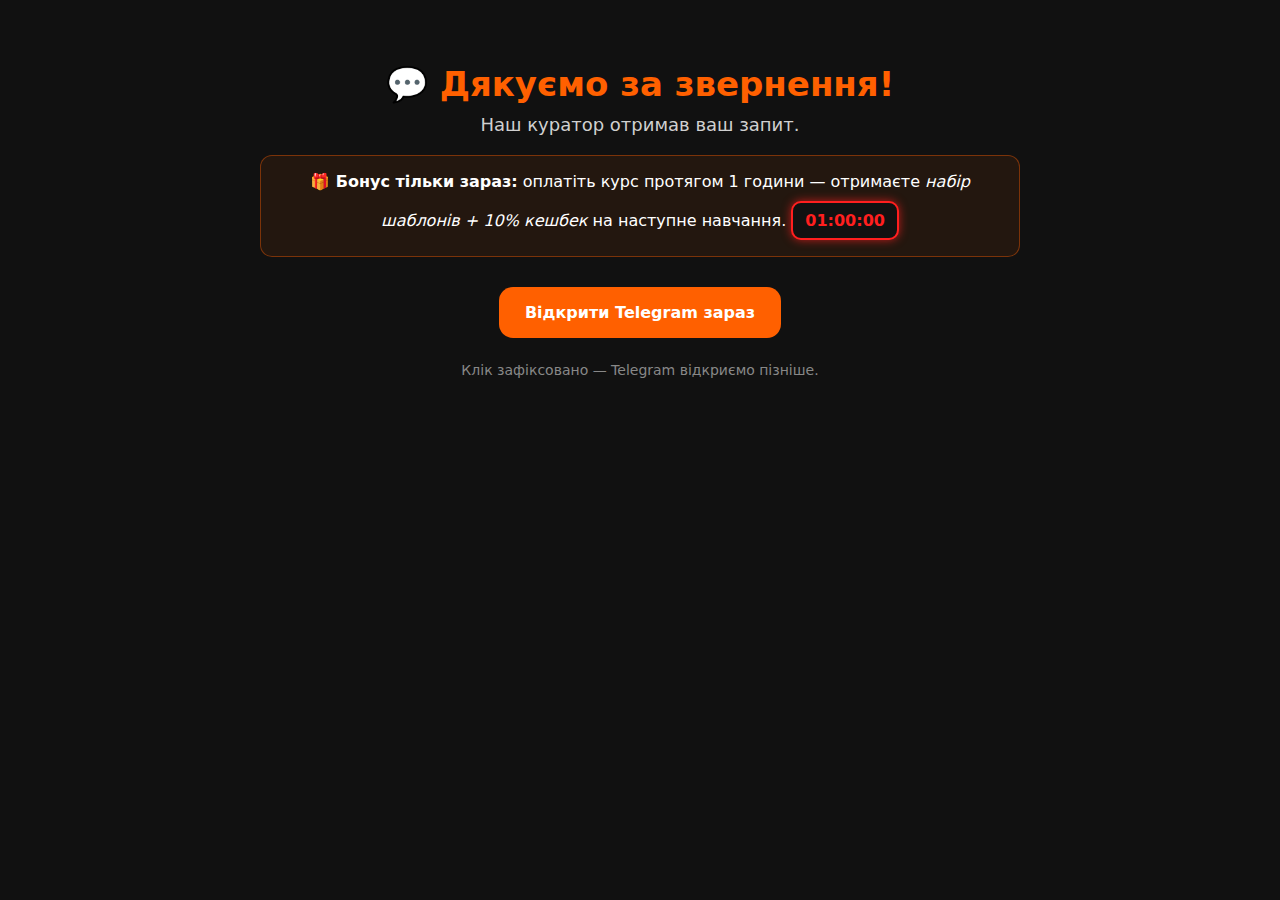
<file: thankyou.html>
<!DOCTYPE html>
<html lang="uk">
<head>
  <meta charset="utf-8" />
  <title>Дякуємо! | Digital Pro Academy</title>
  <meta name="viewport" content="width=device-width, initial-scale=1" />
  <meta name="robots" content="noindex" />
  <link rel="stylesheet" href="style.css" />

  <!-- ✅ Google tag (gtag.js) -->
  <script async src="https://www.googletagmanager.com/gtag/js?id=AW-17521755513"></script>
  <script>
    window.dataLayer = window.dataLayer || [];
    function gtag(){ dataLayer.push(arguments); }
    gtag('js', new Date());
    gtag('config', 'AW-17521755513');
  </script>

  <!-- ✅ Код для відстеження конверсії (залишили, але НЕ викликаємо редирект) -->
  <script>
    function gtag_report_conversion(url) {
      var callback = function () {
        if (typeof(url) !== 'undefined') {
          window.location = url;
        }
      };
      gtag('event', 'conversion', {
        'send_to': 'AW-17521755513/cEkLCPqVi5MbEPmKg6NB',
        'event_callback': callback
      });
      return false;
    }
  </script>

  <!-- ✅ Meta Pixel Code -->
  <script>
  !function(f,b,e,v,n,t,s)
  {if(f.fbq)return;n=f.fbq=function(){n.callMethod?
  n.callMethod.apply(n,arguments):n.queue.push(arguments)};
  if(!f._fbq)f._fbq=n;n.push=n;n.loaded=!0;n.version='2.0';
  n.queue=[];t=b.createElement(e);t.async=!0;
  t.src=v;s=b.getElementsByTagName(e)[0];
  s.parentNode.insertBefore(t,s)}(window, document,'script',
  'https://connect.facebook.net/en_US/fbevents.js');
  fbq('init', '1864065637492587');
  fbq('track', 'PageView');
  </script>
  <noscript>
    <img height="1" width="1" style="display:none"
    src="https://www.facebook.com/tr?id=1864065637492587&ev=PageView&noscript=1"/>
  </noscript>
  <!-- End Meta Pixel Code -->

  <style>
    :root{ --accent:#FF6000; }
    body {
      background:#111; color:#fff; font-family:'Segoe UI',system-ui,Arial,sans-serif;
      margin:0; padding:64px 20px; text-align:center;
    }
    .wrap{ max-width:760px; margin:0 auto; }
    h1{ font-size:34px; font-weight:900; margin:0 0 10px; color:var(--accent); }
    p{ font-size:18px; color:#d0d0d0; margin:8px 0; }
    .bonus {
      background:rgba(255,96,0,.08); border:1px solid rgba(255,96,0,.4);
      padding:16px; border-radius:12px; margin:20px 0; color:#fff;
    }
    .btn-big {
      display:inline-block; background:var(--accent); color:#fff; text-decoration:none;
      padding:16px 26px; border-radius:14px; font-weight:800; margin-top:10px;
    }
    .pulse{ animation:pulse 1.4s infinite; }
    @keyframes pulse {
      0%{ box-shadow:0 0 0 0 rgba(255,96,0,.55); }
      70%{ box-shadow:0 0 0 22px rgba(255,96,0,0); }
      100%{ box-shadow:0 0 0 0 rgba(255,96,0,0); }
    }
    .sub{ color:#888; margin-top:24px; font-size:14px; }
    .mini-timer {
      display:inline-block; margin-top:10px; padding:8px 12px; border-radius:10px;
      border:2px solid #FF1F1F; color:#FF1F1F; font-weight:800; background:#111;
      box-shadow:0 0 10px rgba(255,31,31,.7); animation:blink 1s ease-in-out infinite;
    }
    @keyframes blink {
      0%,100%{ box-shadow:0 0 6px rgba(255,31,31,.4); }
      50%{ box-shadow:0 0 18px rgba(255,31,31,1); }
    }
  </style>
</head>

<body>

  <div class="wrap">
    <h1>💬 Дякуємо за звернення!</h1>
    <p>Наш куратор отримав ваш запит.</p>

    <div class="bonus">
      <strong>🎁 Бонус тільки зараз:</strong> оплатіть курс протягом 1 години — отримаєте
      <em>набір шаблонів + 10% кешбек</em> на наступне навчання.
      <div id="t" class="mini-timer" aria-live="polite">01:00:00</div>
    </div>

    <!-- Кнопка: фіксує подію в Meta, НІЧОГО не відкриває -->
    <a id="tgBtn" class="btn-big pulse" href="#" onclick="return markComplete();">
      Відкрити Telegram зараз
    </a>

    <p id="note" class="sub">Клік зафіксовано — Telegram відкриємо пізніше.</p>
  </div>

  <script>
    // ❌ Прибрано автоперехід у Telegram (було setTimeout + gtag_report_conversion)

    // ✅ Подія CompleteRegistration — ТІЛЬКИ по кліку
    function markComplete(){
      try {
        fbq('track', 'CompleteRegistration', { value: 5, currency: 'UAH' });
      } catch(e) {}

      const btn = document.getElementById('tgBtn');
      if (btn){
        btn.classList.remove('pulse');
        btn.textContent = 'Дякуємо! Клік зафіксовано';
        btn.setAttribute('aria-disabled','true');
        btn.style.pointerEvents = 'none';
        btn.style.opacity = '0.8';
      }
      const note = document.getElementById('note');
      if (note){
        note.textContent = 'Готово! Подію зафіксовано. Telegram відкриємо пізніше.';
      }
      return false; // не навігувати
    }

    // Таймер зворотного відліку на 1 годину
    (function(){
      const el = document.getElementById('t'); if(!el) return;
      let left = 60*60;
      const pad = n => String(n).padStart(2,'0');
      function tick(){
        if(left <= 0){ left = 60*60; }
        const h = Math.floor(left/3600);
        const m = Math.floor((left%3600)/60);
        const s = left%60;
        el.textContent = `${pad(h)}:${pad(m)}:${pad(s)}`;
        left--;
      }
      tick(); setInterval(tick, 1000);
    })();
  </script>
</body>
</html>
</file>
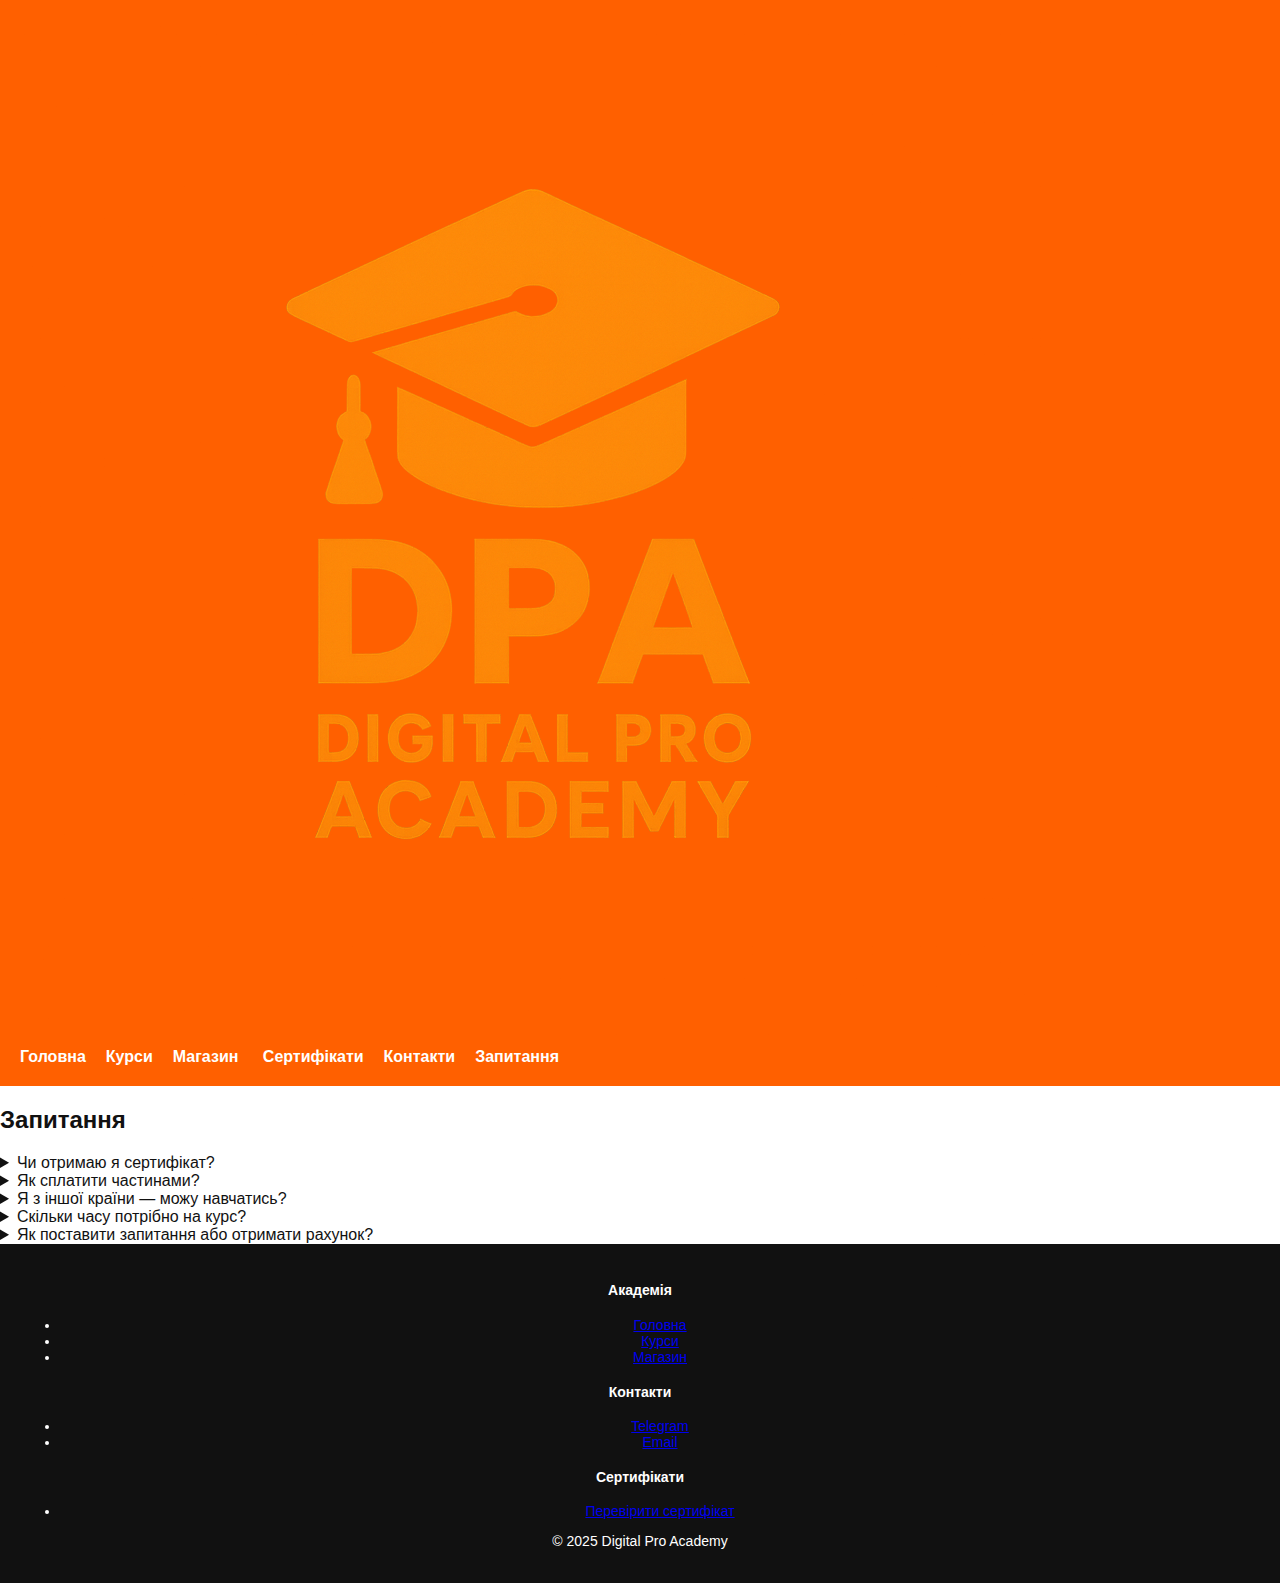
<file: zapytannya.html>
<!DOCTYPE html>
<html lang="uk">
<head>
  <meta charset="UTF-8" />
  <meta name="viewport" content="width=device-width, initial-scale=1" />
  <title>Запитання — Digital Pro Academy</title>
  <meta name="description" content="Часті запитання щодо курсів, оплати, сертифікатів та доступів.">
  <link rel="stylesheet" href="style.css" />
</head>
<body>
<header class="site-header">
  <a class="logo" href="index.html"><img src="img/logo.png" alt="Digital Pro Academy"></a>
  <nav>
    <a href="index.html">Головна</a><a href="courses.html">Курси</a><a href="shop.html">Магазин</a>
    <a href="certificates.html">Сертифікати</a><a href="contacts.html">Контакти</a><a href="zapytannya.html">Запитання</a>
  </nav>
</header>

<main class="container">
  <div class="section-title"><span class="dot"></span><h2>Запитання</h2></div>

  <section class="course-card">
    <details><summary>Чи отримаю я сертифікат?</summary><p>Так, після успішного завершення курсу ви отримаєте сертифікат з унікальним ID.</p></details>
    <details><summary>Як сплатити частинами?</summary><p>Напишіть у Telegram — підкажемо варіанти поділу платежів.</p></details>
    <details><summary>Я з іншої країни — можу навчатись?</summary><p>Так, доступи й матеріали працюють з будь‑якої країни.</p></details>
    <details><summary>Скільки часу потрібно на курс?</summary><p>В середньому 5–7 годин на тиждень: лекції, практика та домашні завдання.</p></details>
    <details><summary>Як поставити запитання або отримати рахунок?</summary><p>Найшвидше — у Telegram: <a target="_blank" rel="noopener" href="https://t.me/digital_academy_administrator">написати менеджеру</a>.</p></details>
  </section>
</main>

<footer class="site-footer">
  <div class="footer-inner container">
    <div class="footer-col"><h4>Академія</h4><ul><li><a href="index.html">Головна</a></li><li><a href="courses.html">Курси</a></li><li><a href="shop.html">Магазин</a></li></ul></div>
    <div class="footer-col"><h4>Контакти</h4><ul><li><a target="_blank" rel="noopener" href="https://t.me/digital_academy_administrator">Telegram</a></li><li><a href="mailto:hello.digitalproacademy@gmail.com">Email</a></li></ul></div>
    <div class="footer-col"><h4>Сертифікати</h4><ul><li><a href="certificates.html">Перевірити сертифікат</a></li></ul></div>
  </div>
  <div class="footer-bottom"><p>© 2025 Digital Pro Academy</p></div>
</footer>
</body>
</html>
</file>
<file: style.css>
/* Скидання та базові стилі */
body {
  margin: 0;
  font-family: 'Segoe UI', sans-serif;
  background: #ffffff;
  color: #111;
}

/* Шапка */
header {
  background: #FF6000;
  color: white;
  padding: 20px;
}

nav a {
  color: white;
  margin-right: 20px;
  text-decoration: none;
  font-weight: bold;
}

/* Головний блок */
.hero {
  padding: 60px 20px;
  text-align: center;
}

.hero h2 {
  font-size: 32px;
  margin-bottom: 10px;
}

.hero p {
  font-size: 18px;
  margin: 10px 0;
}

button {
  background: #FF6000;
  border: none;
  color: white;
  padding: 12px 24px;
  font-size: 16px;
  cursor: pointer;
  border-radius: 4px;
}

/* Підвал */
footer {
  background: #111;
  color: white;
  text-align: center;
  padding: 20px;
  font-size: 14px;
}
</file>
